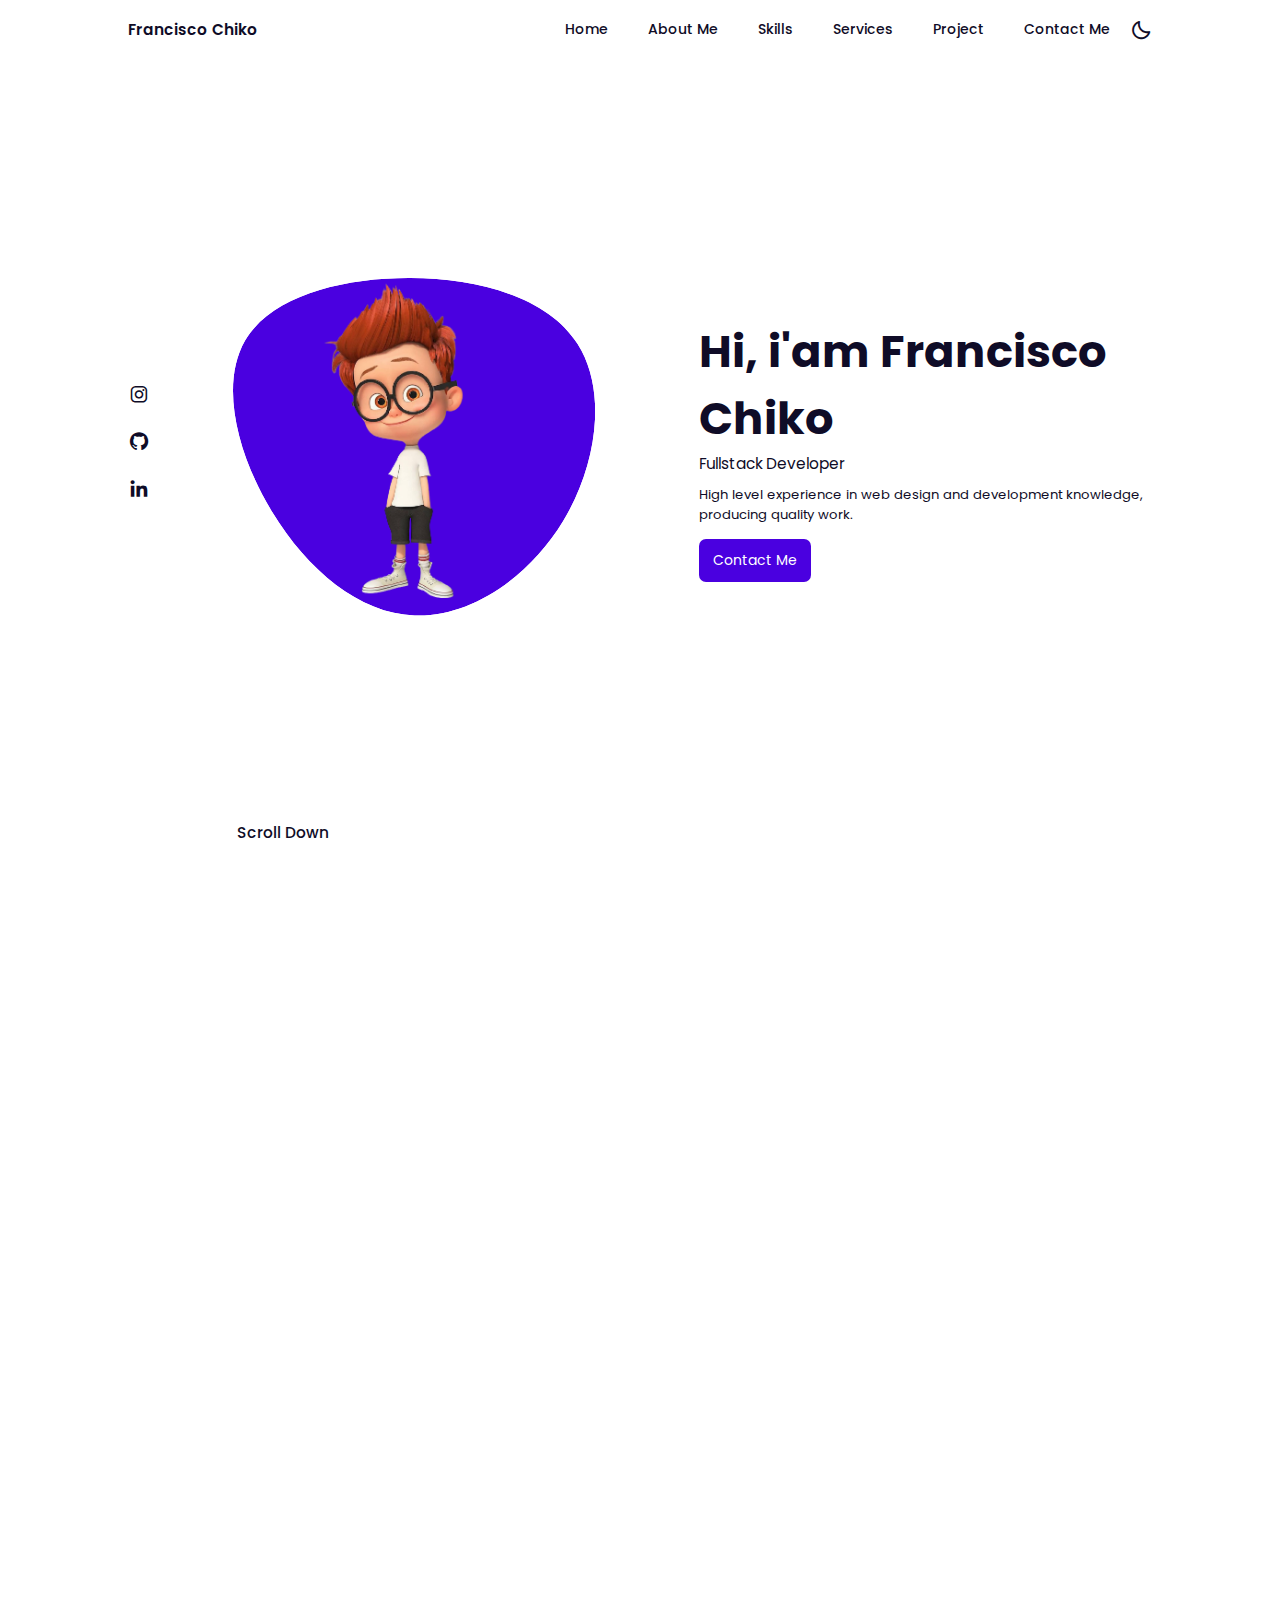
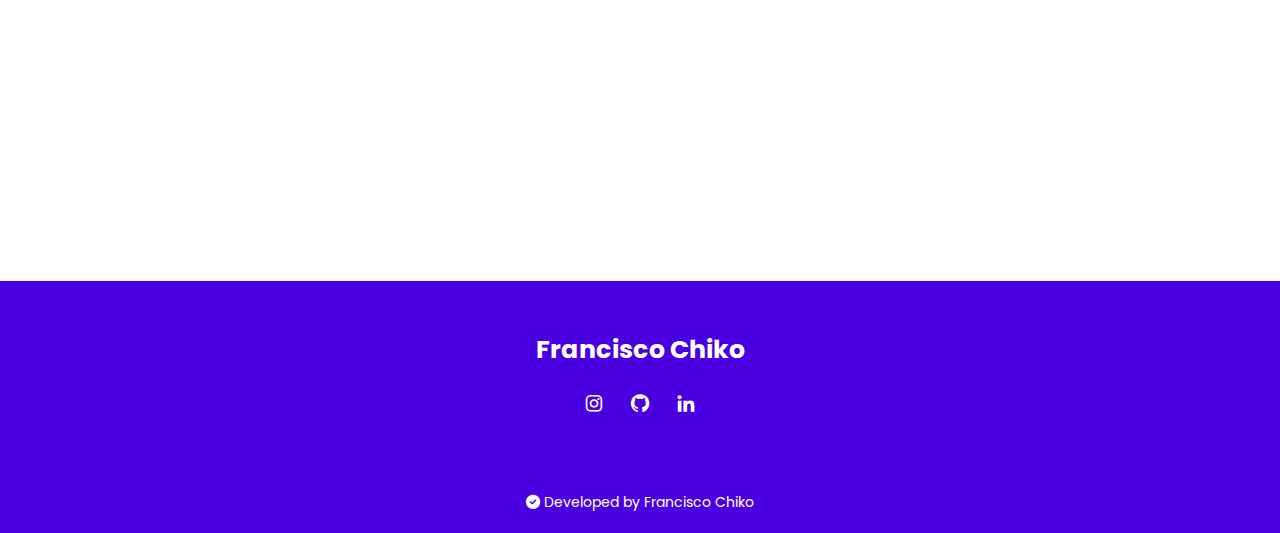
<file: Profile/index.html>
<!DOCTYPE html>
<html lang="en">
<head>
    <meta charset="UTF-8">
    <meta http-equiv="X-UA-Compatible" content="IE=edge">
    <meta name="viewport" content="width=device-width, initial-scale=1.0">
    <title>Francisco | Portofolio</title>
    <!-- Link To CSS -->
    <link rel="stylesheet" href="style.css">
    <!-- Box Icons -->
    <link rel="stylesheet"
     href="https://cdn.jsdelivr.net/npm/boxicons@latest/css/boxicons.min.css">
    <!--==================== UNICONS ====================-->
	<link rel="stylesheet" href="https://unicons.iconscout.com/release/v4.0.0/css/line.css" />
     <!-- fontawesome -->
	<link rel="stylesheet" href="fontawesome-free/css/all.min.css" />
     <!-- AOS  -->
     <link rel="stylesheet" href="https://unpkg.com/aos@next/dist/aos.css" />
     <!-- Akhir AOS -->
     <link rel="shorcut icon" href="img/icon.png">

     <!-- fontawesome -->
	<link rel="stylesheet" href="fontawesome-free/css/all.min.css" />
     <link href="https://fonts.googleapis.com/css?family=Roboto:400,700,900&display=swap" rel="stylesheet">

    <link rel="stylesheet" href="fonts/icomoon/style.css">
</head>
<body>
    <!-- Navbar -->
    <header>
        <a href="#" class="logo d-inline">Francisco Chiko</a>

        <div class="bx bx-menu" id="menu-icon"></div>

        <ul class="navbar">
            <li><a href="#home">Home</a></li>
            <li><a href="#about">About Me</a></li>
            <li><a href="#skills">Skills</a></li>
            <li><a href="#services">Services</a></li>
            <li><a href="#portfolio">Project</a></li>
            <li><a href="#contact">Contact Me</a></li>
            <div class="bx bx-moon" id="darkmode"></div>
        </ul>
    </header>
    <!-- Home -->

    <section class="home" id="home">
        <div class="social">
            <a href="https://www.instagram.com/fransdestalianoo_/"><i class='bx bxl-instagram'></i></a>
            <a href="https://github.com/FransiscoChiko"><i class='bx bxl-github' ></i></a>
            <a href="https://www.linkedin.com/in/francisco-destaliano-putra-sadewa-99190a276/"><i class='bx bxl-linkedin'></i></a>
        </div>
        
						<div class="home__img">
							<svg class="home__blob" viewBox="0 0 200 187" xmlns="http://www.w3.org/2000/svg" xmlns:xlink="http://www.w3.org/1999/xlink">
								<mask id="mask0" mask-type="alpha">
									<path
										d="M190.312 36.4879C206.582 62.1187 201.309 102.826 182.328 134.186C163.346 165.547 
									130.807 187.559 100.226 186.353C69.6454 185.297 41.0228 161.023 21.7403 129.362C2.45775 
									97.8511 -7.48481 59.1033 6.67581 34.5279C20.9871 10.1032 59.7028 -0.149132 97.9666 
									0.00163737C136.23 0.303176 174.193 10.857 190.312 36.4879Z"
									/>
								</mask>
								<g mask="url(#mask0)">
									<path
										d="M190.312 36.4879C206.582 62.1187 201.309 102.826 182.328 134.186C163.346 
									165.547 130.807 187.559 100.226 186.353C69.6454 185.297 41.0228 161.023 21.7403 
									129.362C2.45775 97.8511 -7.48481 59.1033 6.67581 34.5279C20.9871 10.1032 59.7028 
									-0.149132 97.9666 0.00163737C136.23 0.303176 174.193 10.857 190.312 36.4879Z"
									/>
									<image class="home__blob-img" y="0" x="50" xlink:href="img/karakter.png" />
								</g>
							</svg>
						</div>
        <div class="home-text">
            <h1>Hi, i'am Francisco Chiko</h1>
            <h2>Fullstack Developer</h2>
            <p>High level experience in web design and development knowledge, producing quality work.</p>
            <a href="#contact" class="btn" style="background-color: #4a00e0; color: white;">Contact Me</a>
        </div>

        <div class="scroll-down">
            <a href="#about">
                <i class='uil uil-mouse-alt' ></i>
                <span> Scroll Down </span>
                <i class='uil uil-arrow-down' ></i>
            </a>
        </div>
    </section>
    <!-- About -->
    <section class="about" id="about" data-aos="fade-up" data-aos-duration="500">
        <div class="heading">
            <h2>About Me</h2>
            <span>My Introduction</span>
        </div>
        <!-- About Content -->
        <div class="about-container">
            <div class="about-img">
                <img src="img/karakter.png" alt="">
            </div>
            <div class="about-text">
                <p>Hi, Saya Francisco Chiko. Saya seorang Pelajar yang bersekolah di SMKN 6 Surakarta & Saya seorang Programmer Pemula dan masih mempelajari Web Development dan Software Developer</p>
                <div class="information">
                    <!-- Box 1 -->
                    <div class="info-box">
                        <i class='bx bxs-user' ></i>
                        <span>Francisco Chiko</span>
                    </div>
                    <!-- Box 2 -->
                    <div class="info-box">
                        <i class='bx bxs-phone' ></i>
                        <span><a href="https://wa.me/0895632737010">0895632737010</a></span>
                    </div>
                    <!-- Box 3 -->
                    <div class="info-box">
                        <i class='bx bxs-envelope' ></i>
                        <span>franschiko94@gmail.com</span>
                    </div>
                </div>
                <a download="" href="CV Francisco.pdf" class="btn">Download Cv</a>
            </div>
        </div>
    </section>
    <!-- Skills -->
    <section class="skills" id="skills" data-aos="fade-up" data-aos-duration="500">
        <div class="heading">
            <h2>Skills</h2>
            <span>My Skills</span>
        </div>
        <!-- Skills Content -->
        <div class="skills-container">
            <div class="bars">
                <!-- Box 1 -->
                <div class="bars-box">
                    <h3>HTML</h3>
                    <span>80%</span>
                    <div class="light-bar"></div>
                    <div class="percent-bar html-bar"></div>
                </div>
                <!-- Box 2 -->
                <div class="bars-box">
                    <h3>CSS</h3>
                    <span>75%</span>
                    <div class="light-bar"></div>
                    <div class="percent-bar css-bar"></div>
                </div>
                <!-- Box 3 -->
                <div class="bars-box">
                    <h3>JavaScript</h3>
                    <span>40%</span>
                    <div class="light-bar"></div>
                    <div class="percent-bar js-bar"></div>
                </div>
                <div class="bars-box">
                    <h3>React JS</h3>
                    <span>50%</span>
                    <div class="light-bar"></div>
                    <div class="percent-bar react-bar"></div>
                </div>
                <!-- Box 4 -->
                <div class="bars-box">
                    <h3>Bootstrap</h3>
                    <span>80%</span>
                    <div class="light-bar"></div>
                    <div class="percent-bar bootstrap-bar"></div>
                </div>
                <!-- Box 5 -->
                <div class="bars-box">
                    <h3>MySQL</h3>
                    <span>50%</span>
                    <div class="light-bar"></div>
                    <div class="percent-bar mysql-bar"></div>
                </div>
                <div class="bars-box">
                    <h3>Android Studio</h3>
                    <span>60%</span>
                    <div class="light-bar"></div>
                    <div class="percent-bar android-bar"></div>
                </div>
            </div>
            <div class="skills-img">
                <img src="img/skills.png" alt="">
            </div>
        </div>

    </section>
    <!-- Services -->
    <section class="services" id="services" data-aos="fade-up" data-aos-duration="500">
        <div class="heading">
            <h2>Services</h2>
            <span>Our Services</span>
        </div>
        <div class="services-content">
            <!-- Box 1 -->
            <div class="services-box">
                <i class='bx bx-code-alt' ></i>
                <h3>Frontend <br>Developer</h3>
                <p>More Than 2 years</p>
            </div>
            <!-- Box 2 -->
            <div class="services-box">
                <i class='bx bx-server' ></i>
                <h3>Backend <br>Developer</h3>
                <p >More Than 1 Years</p>
            </div>
            <!-- Box 3 -->
            <div class="services-box">
                <i class='bx bx-brush' ></i>
                <h3>Design</h3>
                <p>More Than 3 years</p>
            </div>
        </div>
    </section>
    <!-- Portfolio -->
    <section class="portfolio" id="portfolio" data-aos="fade-up" data-aos-duration="500">
        <div class="heading">
            <h2>Projects</h2>
            <span>Projects & My Achievements </span>
        </div>
        <div class="portfolio-content">
            <div class="portfolio-img">
                <img src="img/multiapp.png" alt="" width="400px" height="200px"> 
                <div class="deskripsi"> 
                <p>Create Multi App with Android Studio</p>
                </div>
            </div>
            <div class="portfolio-img">
                <img src="img/sertifikatReact.jpg"  width="400px" height="200px">
                <div class="deskripsi">
                <p>Complete training from NusaLMS</p>
            </div>
            </div>
            <div class="portfolio-img">
                <img src="img/increvel.png" alt=""  width="400px" height="200px">
                <div class="deskripsi">
                <p>Create Destination App with Kodular</p>
            </div>
            </div>
            </div>
        </div>
    </section>

    <!-- Contact -->
    <section class="contact" id="contact" data-aos="fade-up" data-aos-duration="500">
        <div class="container">
            <div class="content">
              <div class="left-side">
                <div class="address details">
                  <i class="fas fa-map-marker-alt"></i>
                  <div class="topic">Address</div>
                  <div class="text-one">Jawa Tengah</div>
                </div>
                <div class="phone details">
                  <i class="fas fa-phone-alt"></i>
                  <div class="topic">Phone</div>
                  <div class="text-one">
                    <a href="https://wa.me/0895632737010">0895632737010</a>
                  </div>
                </div>
                <div class="email details">
                  <i class="fas fa-envelope"></i>
                  <div class="topic">Email</div>
                  <div class="text-one">franschiko94@gmail.com</div>

                </div>
              </div>
              <div class="right-side">
                <div class="topic-text">Send me a message</div>
                <p>If you have any work from me, you can send me message from here. It's my pleasure to help you.</p>
              <form action="https://formspree.io/f/xeqboobb" method="post" id="contact-form">
                <div class="input-box">
                  <input type="text" name="name" placeholder="Enter your name">
                </div>
                <div class="input-box">
                  <input type="email" name="email" placeholder="Enter your email">
                </div>
                <div class="input-box message-box">
                    <textarea placeholder="Enter your message" name="message"></textarea>
                  
                </div>
                <div class="button">
                  <button type="submit" class="btn">Send Messages</button>
                </div>
                
              </form>
            </div>
            </div>
          </div>
    </section>
    <!-- contact -->

    <!-- Footer -->
    <div class="footer">
        <h2>Francisco Chiko</h2>
        <div class="footer-social">
            <a href="https://www.instagram.com/fransdestalianoo_/"><i class='bx bxl-instagram'></i></a>
            <a href="https://github.com/FransiscoChiko"><i class='bx bxl-github' ></i></a>
            <a href="https://www.linkedin.com/in/francisco-destaliano-putra-sadewa-99190a276/"><i class='bx bxl-linkedin'></i></a>
        </div>
    </div>
    <!-- Footer -->

    <!-- Copyright -->
    <div class="copyright">
        <p><i class="fas fa-check-circle"></i> Developed by Francisco Chiko</p>
    </div>
    <!-- Copyright -->

    <script src="https://unpkg.com/aos@next/dist/aos.js"></script>
    <script>
      AOS.init();
    </script>

    <!-- Link To JS -->
    <script src="main.js"></script>
    <script>

    </script>
</body>
</html>
</file>
<file: Profile/style.css>
/* Google Fonts */
@import url("https://fonts.googleapis.com/css2?family=Poppins:wght@200;300;400;500;600;700&display=swap");

* {
  margin: 0;
  padding: 0;
  box-sizing: border-box;
  list-style: none;
  text-decoration: none;
  scroll-behavior: smooth;
  scroll-padding-top: 2rem;
  font-family: "Poppins", sans-serif;
}
:root {
  --main-color: #4a00e0;
  --bg-color: #fff;
  --text-color: #0f0c27;
  --hover: hsl(260, 100%, 51%);

  --big-font: 3.2rem;
  --medium-font: 1.8rem;
  --p-font: 0.941rem;
}
section {
  padding: 50px 10%;
}
body.active {
  --text-color: #fff;
  --bg-color: #18181a;
}
body {
  background: var(--bg-color);
  color: var(--text-color);
}
*::selection {
  color: var(--bg-color);
  background: var(--main-color);
}
header {
  position: fixed;
  width: 100%;
  top: 0;
  right: 0;
  z-index: 1000;
  display: flex;
  align-items: center;
  justify-content: space-between;
  background: var(--bg-color);
  padding: 18px 10%;
  transition: 0.2s;
}
header.shadow {
  box-shadow: 0 0 4px rgb(14 55 54 / 15%);
}
.logo {
  font-size: 1.1rem;
  font-weight: 600;
  color: var(--text-color);
}
.navbar {
  display: flex;
}
.navbar a {
  font-size: 1rem;
  padding: 10px 20px;
  color: var(--text-color);
  font-weight: 500;
}
.navbar a:hover {
  color: var(--hover);
}
#menu-icon {
  font-size: 24px;
  cursor: pointer;
  z-index: 10001;
  display: none;
}
#darkmode {
  font-size: 22px;
  cursor: pointer;
}
.home {
  position: relative;
  width: 100%;
  min-height: 100vh;
  display: grid;
  grid-template-columns: 0.2fr 1fr 1fr;
  align-items: center;
  gap: 1rem;
}
.home__blob {
	width: 500px;
	fill: var(--main-color);
  width: 80%;
  border-radius: 0.5rem;
}

.home__blob-img {
	width: 90px;
  display: flex;
  justify-content: center;
  align-items: center;
}

.home-text span {
  font-size: var(--medium-font);
  font-weight: 500;
}
.home-text h1 {
  font-size: var(--big-font);
}
.home-text h2 {
  font-size: 1.1rem;
  font-weight: 400;
}
.home-text p {
  font-size: var(--p-font);
  font-weight: 400;
  margin: 0.7rem 0 1rem;
}
.social {
  display: flex;
  flex-direction: column;
}
.social a {
  margin-bottom: 1rem;
  font-size: 22px;
  color: var(--text-color);
}
.social a:hover {
  color: var(--hover);
}
.btn {
  display: inline-block;
  background: var(--main-color);
  color: #fff;
  padding: 0.8rem 1rem;
  border-radius: 0.5rem;
}
.btn:hover {
  background: var(--hover);
}
.scroll-down {
  position: absolute;
  bottom: 4rem;
  left: 18.5%;
}
.scroll-down a {
  display: flex;
  align-items: center;
  font-size: 1rem;
  color: var(--text-color);
}
.scroll-down .uil {
  color: var(--main-color);
  font-size: 24px;
}
.heading {
  text-align: center;
}
.heading h2 {
  font-size: var(--medium-font);
}
.heading span {
  font-size: var(--p-font);
}
.about-container {
  display: grid;
  grid-template-columns: repeat(2, 1fr);
  gap: 1rem;
  margin-top: 2rem;
}

.about-img img {
  width: 40%;
  border-radius: 0.5rem;
  margin-left: 100px;
}
.about-text p {
  font-size: var(--p-font);
  font-weight: 400;
  text-align: justify;
}
.information {
  margin: 1rem 0 1.4rem;
}
.information .info-box {
  display: flex;
  align-items: center;
  margin-bottom: 1.4rem;
}
.information .info-box .bx {
  font-size: 22px;
}
.information .info-box span {
  font-weight: 400;
  margin-left: 1rem;
}
.skills-container {
  display: grid;
  grid-template-columns: repeat(2, 1fr);
  align-items: center;
  gap: 2rem;
  margin-top: 4rem;
}
.skills-img img {
  width: 80%;
  padding-left: 4rem;
  object-position: center;
}
.bars-box {
  position: relative;
  display: flex;
  justify-content: space-between;
  align-items: center;
  padding: 1rem 0;
  margin-bottom: 1rem;
}
.bars-box h3,
span {
  font-size: 1.1rem;
  font-weight: 500;
}
.light-bar {
  position: absolute;
  bottom: 0;
  left: 0;
  width: 100%;
  height: 0.5rem;
  background: hsla(260, 100%, 44%, 0.4);
  border-radius: 0.5rem;
}
.percent-bar {
  position: absolute;
  bottom: 0;
  left: 0;
  height: 0.5rem;
  background: var(--main-color);
  border-radius: 0.5rem;
}
.html-bar {
  width: 80%;
}
.css-bar {
  width: 75%;
}
.js-bar {
  width: 40%;
}
.bootstrap-bar {
  width: 80%;
}
.php-bar{
  width: 65%;
}
.laravel-bar{
  width: 60%;
}
.android-bar{
  width: 60%;
}
.react-bar{
  width: 60%;
}
.mysql-bar{
  width: 50%;
}
.services-content {
  display: grid;
  grid-template-columns: repeat(auto-fit, minmax(200px, auto));
  justify-content: center;
  gap: 1rem;
  margin-top: 2rem;
}
.services-box {
  padding: 20px;
  width: 200px;
  display: flex;
  flex-direction: column;
  align-items: center;
  text-align: center;
  border-radius: 0.5rem;
  border-bottom: 2px solid var(--main-color);
  box-shadow: 0 2px 7px rgb(14 55 54 / 15%);
}
.services-box h3 {
  font-size: 1rem;
  font-weight: 600;
  margin: 0.7rem 0 0.4rem;
}
.services-box .bx {
  padding-top: 2rem;
  font-size: 24px;
  color: var(--main-color);
}
.services-box a {
  color: var(--main-color);
  font-size: var(--p-font);
  font-weight: 500;
}
.portfolio-content {
  display: grid;
  grid-template-columns: repeat(auto-fit, minmax(280px, auto));
  gap: 1rem;
  margin-top: 2rem;
  text-align: center;
}

:root{
  --text-light: rgba(255,255,255,0.6);
  --text-lighter: rgba(255,255,255,0.9);
  --spacing-s: 8px;
  --spacing-m: 16px;
  --spacing-l: 24px;
  --spacing-xl: 32px;
  --spacing-xxl: 64px;
  --width-container: 1200px;
}

*{
  border: 0;
  margin: 0;
  padding: 0;
  box-sizing: border-box;
}

html{
  height: 100%;
  font-family: 'Montserrat', sans-serif;
  font-size: 14px;
}

body{
  height: 100%;
}

:root{
  --background-dark: #2d3548;
  --text-light: rgba(255,255,255,0.6);
  --text-lighter: rgba(255,255,255,0.9);
  --spacing-s: 8px;
  --spacing-m: 16px;
  --spacing-l: 24px;
  --spacing-xl: 32px;
  --spacing-xxl: 64px;
  --width-container: 1200px;
}

*{
  border: 0;
  margin: 0;
  padding: 0;
  box-sizing: border-box;
}

html{
  height: 100%;
  font-family: 'Montserrat', sans-serif;
  font-size: 14px;
}

body{
  height: 100%;
}

.portfolio-content {
  display: grid;
  grid-template-columns: repeat(auto-fit, minmax(280px, auto));
  gap: 1rem;
  margin-top: 2rem;
  text-align: center;
}
.portfolio-img {
  overflow: hidden;
  border-radius: 0.5rem;
}

.portfolio-img img {
  width: 100%;
  display: block;
}
.portfolio-img img:hover {
  transform: scale(1.1);
  transition: 1s;
}
.deskripsi{
  text-align: center;
  margin-top: 1rem;
}

.info-contact{
  text-align: center;
}

.footer {
  display: grid;
  place-items: center;
  padding: 50px;
  background: var(--main-color);
  color: #fff;
}
.footer h2 {
  font-size: var(--medium-font);
  margin-bottom: 1.4rem;
  color: #fff;
}
.footer-social a {
  color: #fff;
  font-size: 22px;
  padding: 10px;
}
.copyright {
  padding: 20px;
  background: var(--main-color);
  text-align: center;
  color: #fff;
}
.container{
  width: 100%;
  align-items: center;
  background: var(--bg-color);
  justify-content: center;
  border-radius: 6px;
  padding: 20px 60px 30px 40px;
  box-shadow: 0 5px 10px rgba(0, 0, 0, 0.2);
}
.container .content{
  display: flex;
  align-items: center;
  justify-content: space-between;
}
.container .content .left-side{
  width: 25%;
  height: 100%;
  display: flex;
  flex-direction: column;
  align-items: center;
  justify-content: center;
  margin-top: 15px;
  position: relative;
}
.content .left-side::before{
  content: '';
  position: absolute;
  height: 70%;
  width: 2px;
  right: -15px;
  top: 50%;
  background: var(--bg-color);

}
.content .left-side .details{
  margin: 14px;
  text-align: center;
}
.content .left-side .details i{
  font-size: 30px;
  color: #3e2093;
  margin-bottom: 10px;
}
.content .left-side .details .topic{
  font-size: 18px;
  font-weight: 500;
}
.content .left-side .details .text-one,
.content .left-side .details .text-two{
  font-size: 14px;
  color: #afafb6;
}

.container .content .right-side{
  width: 75%;
  margin-left: 75px;
}
.content .right-side .topic-text{
  font-size: 23px;
  font-weight: 600;
  color: #3e2093;
}
.right-side .input-box{
  height: 50px;
  width: 100%;
  margin: 12px 0;
}
.right-side .input-box input,
.right-side .input-box textarea{
  height: 100%;
  width: 100%;
  border: none;
  outline: none;
  font-size: 16px;
  background: #F0F1F8;
  border-radius: 6px;
  padding: 0 15px;
  resize: none;
}
.right-side .message-box{
  min-height: 110px;
}
.right-side .input-box textarea{
  padding-top: 6px;
}
.right-side .btn{
  display: inline-block;
  margin-top: 12px;
}
.right-side .btn{
  outline: none;
  border: none;
  padding: 8px 16px;
  border-radius: 6px;
  background: var(--main-color);
  cursor: pointer;
  transition: all 0.3s ease;
}
.btn{
  background: var(--main-color);
}

@media (max-width: 950px) {
  .container{
    width: 100%;
    padding: 30px 40px 40px 35px ;
  }
  .container .content .right-side{
   width: 75%;
   margin-left: 55px;
}
}
@media (max-width: 820px) {
  .container{
    margin: 40px 0;
    height: 100%;
  }
  .container .content{
    flex-direction: column-reverse;
  }
 .container .content .left-side{
   width: 100%;
   flex-direction: row;
   margin-top: 40px;
   justify-content: center;
   flex-wrap: wrap;
 }
 .container .content .left-side::before{
   display: none;
 }
 .container .content .right-side{
   width: 100%;
   margin-left: 0;
 }
}


@media (max-width: 950px) {
  .container{
    width: 90%;
    padding: 30px 40px 40px 35px ;
  }
  .container .content .right-side{
   width: 75%;
   margin-left: 55px;
}
}
@media (max-width: 820px) {
  .container{
    margin: 40px 0;
    height: 100%;
  }
  .container .content{
    flex-direction: column-reverse;
  }
 .container .content .left-side{
   width: 100%;
   flex-direction: row;
   margin-top: 40px;
   justify-content: center;
   flex-wrap: wrap;
 }
 .container .content .left-side::before{
   display: none;
 }
 .container .content .right-side{
   width: 100%;
   margin-left: 0;
 }
}
/* Making Responsive */
@media (max-width: 991px) {
  header {
    padding: 18px 4%;
  }
  section {
    padding: 50px 4%;
  }
}
@media (max-width: 881px) {
  :root {
    --big-font: 2.7rem;
    --medium-font: 1.4rem;
  }
}
@media (max-width: 768px) {
  :root {
    --big-font: 2.4rem;
    --medium-font: 1.2rem;
  }
  header {
    padding: 11px 4%;
  }
  #menu-icon {
    display: initial;
    color: var(--text-color);
  }
  header .navbar {
    position: absolute;
    top: -500px;
    left: 0;
    right: 0;
    display: flex;
    flex-direction: column;
    background: var(--bg-color);
    box-shadow: 0 4px 4px rgb(0 0 0 / 10%);
    transition: 0.2s ease;
    text-align: center;
  }
  .navbar.active {
    top: 100%;
  }
  .navbar a {
    padding: 1.5rem;
    display: block;
    background: var(--bg-color);
  }
  #darkmode {
    position: absolute;
    top: 1.4rem;
    right: 2rem;
  }
  .scroll-down {
    display: none;
  }
  .home {
    grid-template-columns: 0.5fr 3fr;
  }
  .home-text {
    grid-column: 1/3;
    padding-left: 1.4rem;
  }
  .home-img {
    order: initial;
  }
  .about-container {
    grid-template-columns: 1fr;
  }
  .about-img {
    display: flex;
    justify-content: center;
  }
  .skills-container {
    grid-template-columns: 1fr;
  }
  .skills-img img {
    padding-left: 0;
  }
  .skills-img {
    padding-top: 2rem;
    display: flex;
    justify-content: center;
  }

}
</file>
<file: Profile/fonts/icomoon/style.css>
@font-face {
  font-family: 'icomoon';
  src:  url('fonts/icomoon.eot?10si43');
  src:  url('fonts/icomoon.eot?10si43#iefix') format('embedded-opentype'),
    url('fonts/icomoon.ttf?10si43') format('truetype'),
    url('fonts/icomoon.woff?10si43') format('woff'),
    url('fonts/icomoon.svg?10si43#icomoon') format('svg');
  font-weight: normal;
  font-style: normal;
}

[class^="icon-"], [class*=" icon-"] {
  /* use !important to prevent issues with browser extensions that change fonts */
  font-family: 'icomoon' !important;
  speak: none;
  font-style: normal;
  font-weight: normal;
  font-variant: normal;
  text-transform: none;
  line-height: 1;

  /* Better Font Rendering =========== */
  -webkit-font-smoothing: antialiased;
  -moz-osx-font-smoothing: grayscale;
}

.icon-asterisk:before {
  content: "\f069";
}
.icon-plus:before {
  content: "\f067";
}
.icon-question:before {
  content: "\f128";
}
.icon-minus:before {
  content: "\f068";
}
.icon-glass:before {
  content: "\f000";
}
.icon-music:before {
  content: "\f001";
}
.icon-search:before {
  content: "\f002";
}
.icon-envelope-o:before {
  content: "\f003";
}
.icon-heart:before {
  content: "\f004";
}
.icon-star:before {
  content: "\f005";
}
.icon-star-o:before {
  content: "\f006";
}
.icon-user:before {
  content: "\f007";
}
.icon-film:before {
  content: "\f008";
}
.icon-th-large:before {
  content: "\f009";
}
.icon-th:before {
  content: "\f00a";
}
.icon-th-list:before {
  content: "\f00b";
}
.icon-check:before {
  content: "\f00c";
}
.icon-close:before {
  content: "\f00d";
}
.icon-remove:before {
  content: "\f00d";
}
.icon-times:before {
  content: "\f00d";
}
.icon-search-plus:before {
  content: "\f00e";
}
.icon-search-minus:before {
  content: "\f010";
}
.icon-power-off:before {
  content: "\f011";
}
.icon-signal:before {
  content: "\f012";
}
.icon-cog:before {
  content: "\f013";
}
.icon-gear:before {
  content: "\f013";
}
.icon-trash-o:before {
  content: "\f014";
}
.icon-home:before {
  content: "\f015";
}
.icon-file-o:before {
  content: "\f016";
}
.icon-clock-o:before {
  content: "\f017";
}
.icon-road:before {
  content: "\f018";
}
.icon-download:before {
  content: "\f019";
}
.icon-arrow-circle-o-down:before {
  content: "\f01a";
}
.icon-arrow-circle-o-up:before {
  content: "\f01b";
}
.icon-inbox:before {
  content: "\f01c";
}
.icon-play-circle-o:before {
  content: "\f01d";
}
.icon-repeat:before {
  content: "\f01e";
}
.icon-rotate-right:before {
  content: "\f01e";
}
.icon-refresh:before {
  content: "\f021";
}
.icon-list-alt:before {
  content: "\f022";
}
.icon-lock:before {
  content: "\f023";
}
.icon-flag:before {
  content: "\f024";
}
.icon-headphones:before {
  content: "\f025";
}
.icon-volume-off:before {
  content: "\f026";
}
.icon-volume-down:before {
  content: "\f027";
}
.icon-volume-up:before {
  content: "\f028";
}
.icon-qrcode:before {
  content: "\f029";
}
.icon-barcode:before {
  content: "\f02a";
}
.icon-tag:before {
  content: "\f02b";
}
.icon-tags:before {
  content: "\f02c";
}
.icon-book:before {
  content: "\f02d";
}
.icon-bookmark:before {
  content: "\f02e";
}
.icon-print:before {
  content: "\f02f";
}
.icon-camera:before {
  content: "\f030";
}
.icon-font:before {
  content: "\f031";
}
.icon-bold:before {
  content: "\f032";
}
.icon-italic:before {
  content: "\f033";
}
.icon-text-height:before {
  content: "\f034";
}
.icon-text-width:before {
  content: "\f035";
}
.icon-align-left:before {
  content: "\f036";
}
.icon-align-center:before {
  content: "\f037";
}
.icon-align-right:before {
  content: "\f038";
}
.icon-align-justify:before {
  content: "\f039";
}
.icon-list:before {
  content: "\f03a";
}
.icon-dedent:before {
  content: "\f03b";
}
.icon-outdent:before {
  content: "\f03b";
}
.icon-indent:before {
  content: "\f03c";
}
.icon-video-camera:before {
  content: "\f03d";
}
.icon-image:before {
  content: "\f03e";
}
.icon-photo:before {
  content: "\f03e";
}
.icon-picture-o:before {
  content: "\f03e";
}
.icon-pencil:before {
  content: "\f040";
}
.icon-map-marker:before {
  content: "\f041";
}
.icon-adjust:before {
  content: "\f042";
}
.icon-tint:before {
  content: "\f043";
}
.icon-edit:before {
  content: "\f044";
}
.icon-pencil-square-o:before {
  content: "\f044";
}
.icon-share-square-o:before {
  content: "\f045";
}
.icon-check-square-o:before {
  content: "\f046";
}
.icon-arrows:before {
  content: "\f047";
}
.icon-step-backward:before {
  content: "\f048";
}
.icon-fast-backward:before {
  content: "\f049";
}
.icon-backward:before {
  content: "\f04a";
}
.icon-play:before {
  content: "\f04b";
}
.icon-pause:before {
  content: "\f04c";
}
.icon-stop:before {
  content: "\f04d";
}
.icon-forward:before {
  content: "\f04e";
}
.icon-fast-forward:before {
  content: "\f050";
}
.icon-step-forward:before {
  content: "\f051";
}
.icon-eject:before {
  content: "\f052";
}
.icon-chevron-left:before {
  content: "\f053";
}
.icon-chevron-right:before {
  content: "\f054";
}
.icon-plus-circle:before {
  content: "\f055";
}
.icon-minus-circle:before {
  content: "\f056";
}
.icon-times-circle:before {
  content: "\f057";
}
.icon-check-circle:before {
  content: "\f058";
}
.icon-question-circle:before {
  content: "\f059";
}
.icon-info-circle:before {
  content: "\f05a";
}
.icon-crosshairs:before {
  content: "\f05b";
}
.icon-times-circle-o:before {
  content: "\f05c";
}
.icon-check-circle-o:before {
  content: "\f05d";
}
.icon-ban:before {
  content: "\f05e";
}
.icon-arrow-left:before {
  content: "\f060";
}
.icon-arrow-right:before {
  content: "\f061";
}
.icon-arrow-up:before {
  content: "\f062";
}
.icon-arrow-down:before {
  content: "\f063";
}
.icon-mail-forward:before {
  content: "\f064";
}
.icon-share:before {
  content: "\f064";
}
.icon-expand:before {
  content: "\f065";
}
.icon-compress:before {
  content: "\f066";
}
.icon-exclamation-circle:before {
  content: "\f06a";
}
.icon-gift:before {
  content: "\f06b";
}
.icon-leaf:before {
  content: "\f06c";
}
.icon-fire:before {
  content: "\f06d";
}
.icon-eye:before {
  content: "\f06e";
}
.icon-eye-slash:before {
  content: "\f070";
}
.icon-exclamation-triangle:before {
  content: "\f071";
}
.icon-warning:before {
  content: "\f071";
}
.icon-plane:before {
  content: "\f072";
}
.icon-calendar:before {
  content: "\f073";
}
.icon-random:before {
  content: "\f074";
}
.icon-comment:before {
  content: "\f075";
}
.icon-magnet:before {
  content: "\f076";
}
.icon-chevron-up:before {
  content: "\f077";
}
.icon-chevron-down:before {
  content: "\f078";
}
.icon-retweet:before {
  content: "\f079";
}
.icon-shopping-cart:before {
  content: "\f07a";
}
.icon-folder:before {
  content: "\f07b";
}
.icon-folder-open:before {
  content: "\f07c";
}
.icon-arrows-v:before {
  content: "\f07d";
}
.icon-arrows-h:before {
  content: "\f07e";
}
.icon-bar-chart:before {
  content: "\f080";
}
.icon-bar-chart-o:before {
  content: "\f080";
}
.icon-twitter-square:before {
  content: "\f081";
}
.icon-facebook-square:before {
  content: "\f082";
}
.icon-camera-retro:before {
  content: "\f083";
}
.icon-key:before {
  content: "\f084";
}
.icon-cogs:before {
  content: "\f085";
}
.icon-gears:before {
  content: "\f085";
}
.icon-comments:before {
  content: "\f086";
}
.icon-thumbs-o-up:before {
  content: "\f087";
}
.icon-thumbs-o-down:before {
  content: "\f088";
}
.icon-star-half:before {
  content: "\f089";
}
.icon-heart-o:before {
  content: "\f08a";
}
.icon-sign-out:before {
  content: "\f08b";
}
.icon-linkedin-square:before {
  content: "\f08c";
}
.icon-thumb-tack:before {
  content: "\f08d";
}
.icon-external-link:before {
  content: "\f08e";
}
.icon-sign-in:before {
  content: "\f090";
}
.icon-trophy:before {
  content: "\f091";
}
.icon-github-square:before {
  content: "\f092";
}
.icon-upload:before {
  content: "\f093";
}
.icon-lemon-o:before {
  content: "\f094";
}
.icon-phone:before {
  content: "\f095";
}
.icon-square-o:before {
  content: "\f096";
}
.icon-bookmark-o:before {
  content: "\f097";
}
.icon-phone-square:before {
  content: "\f098";
}
.icon-twitter:before {
  content: "\f099";
}
.icon-facebook:before {
  content: "\f09a";
}
.icon-facebook-f:before {
  content: "\f09a";
}
.icon-github:before {
  content: "\f09b";
}
.icon-unlock:before {
  content: "\f09c";
}
.icon-credit-card:before {
  content: "\f09d";
}
.icon-feed:before {
  content: "\f09e";
}
.icon-rss:before {
  content: "\f09e";
}
.icon-hdd-o:before {
  content: "\f0a0";
}
.icon-bullhorn:before {
  content: "\f0a1";
}
.icon-bell-o:before {
  content: "\f0a2";
}
.icon-certificate:before {
  content: "\f0a3";
}
.icon-hand-o-right:before {
  content: "\f0a4";
}
.icon-hand-o-left:before {
  content: "\f0a5";
}
.icon-hand-o-up:before {
  content: "\f0a6";
}
.icon-hand-o-down:before {
  content: "\f0a7";
}
.icon-arrow-circle-left:before {
  content: "\f0a8";
}
.icon-arrow-circle-right:before {
  content: "\f0a9";
}
.icon-arrow-circle-up:before {
  content: "\f0aa";
}
.icon-arrow-circle-down:before {
  content: "\f0ab";
}
.icon-globe:before {
  content: "\f0ac";
}
.icon-wrench:before {
  content: "\f0ad";
}
.icon-tasks:before {
  content: "\f0ae";
}
.icon-filter:before {
  content: "\f0b0";
}
.icon-briefcase:before {
  content: "\f0b1";
}
.icon-arrows-alt:before {
  content: "\f0b2";
}
.icon-group:before {
  content: "\f0c0";
}
.icon-users:before {
  content: "\f0c0";
}
.icon-chain:before {
  content: "\f0c1";
}
.icon-link:before {
  content: "\f0c1";
}
.icon-cloud:before {
  content: "\f0c2";
}
.icon-flask:before {
  content: "\f0c3";
}
.icon-cut:before {
  content: "\f0c4";
}
.icon-scissors:before {
  content: "\f0c4";
}
.icon-copy:before {
  content: "\f0c5";
}
.icon-files-o:before {
  content: "\f0c5";
}
.icon-paperclip:before {
  content: "\f0c6";
}
.icon-floppy-o:before {
  content: "\f0c7";
}
.icon-save:before {
  content: "\f0c7";
}
.icon-square:before {
  content: "\f0c8";
}
.icon-bars:before {
  content: "\f0c9";
}
.icon-navicon:before {
  content: "\f0c9";
}
.icon-reorder:before {
  content: "\f0c9";
}
.icon-list-ul:before {
  content: "\f0ca";
}
.icon-list-ol:before {
  content: "\f0cb";
}
.icon-strikethrough:before {
  content: "\f0cc";
}
.icon-underline:before {
  content: "\f0cd";
}
.icon-table:before {
  content: "\f0ce";
}
.icon-magic:before {
  content: "\f0d0";
}
.icon-truck:before {
  content: "\f0d1";
}
.icon-pinterest:before {
  content: "\f0d2";
}
.icon-pinterest-square:before {
  content: "\f0d3";
}
.icon-google-plus-square:before {
  content: "\f0d4";
}
.icon-google-plus:before {
  content: "\f0d5";
}
.icon-money:before {
  content: "\f0d6";
}
.icon-caret-down:before {
  content: "\f0d7";
}
.icon-caret-up:before {
  content: "\f0d8";
}
.icon-caret-left:before {
  content: "\f0d9";
}
.icon-caret-right:before {
  content: "\f0da";
}
.icon-columns:before {
  content: "\f0db";
}
.icon-sort:before {
  content: "\f0dc";
}
.icon-unsorted:before {
  content: "\f0dc";
}
.icon-sort-desc:before {
  content: "\f0dd";
}
.icon-sort-down:before {
  content: "\f0dd";
}
.icon-sort-asc:before {
  content: "\f0de";
}
.icon-sort-up:before {
  content: "\f0de";
}
.icon-envelope:before {
  content: "\f0e0";
}
.icon-linkedin:before {
  content: "\f0e1";
}
.icon-rotate-left:before {
  content: "\f0e2";
}
.icon-undo:before {
  content: "\f0e2";
}
.icon-gavel:before {
  content: "\f0e3";
}
.icon-legal:before {
  content: "\f0e3";
}
.icon-dashboard:before {
  content: "\f0e4";
}
.icon-tachometer:before {
  content: "\f0e4";
}
.icon-comment-o:before {
  content: "\f0e5";
}
.icon-comments-o:before {
  content: "\f0e6";
}
.icon-bolt:before {
  content: "\f0e7";
}
.icon-flash:before {
  content: "\f0e7";
}
.icon-sitemap:before {
  content: "\f0e8";
}
.icon-umbrella:before {
  content: "\f0e9";
}
.icon-clipboard:before {
  content: "\f0ea";
}
.icon-paste:before {
  content: "\f0ea";
}
.icon-lightbulb-o:before {
  content: "\f0eb";
}
.icon-exchange:before {
  content: "\f0ec";
}
.icon-cloud-download:before {
  content: "\f0ed";
}
.icon-cloud-upload:before {
  content: "\f0ee";
}
.icon-user-md:before {
  content: "\f0f0";
}
.icon-stethoscope:before {
  content: "\f0f1";
}
.icon-suitcase:before {
  content: "\f0f2";
}
.icon-bell:before {
  content: "\f0f3";
}
.icon-coffee:before {
  content: "\f0f4";
}
.icon-cutlery:before {
  content: "\f0f5";
}
.icon-file-text-o:before {
  content: "\f0f6";
}
.icon-building-o:before {
  content: "\f0f7";
}
.icon-hospital-o:before {
  content: "\f0f8";
}
.icon-ambulance:before {
  content: "\f0f9";
}
.icon-medkit:before {
  content: "\f0fa";
}
.icon-fighter-jet:before {
  content: "\f0fb";
}
.icon-beer:before {
  content: "\f0fc";
}
.icon-h-square:before {
  content: "\f0fd";
}
.icon-plus-square:before {
  content: "\f0fe";
}
.icon-angle-double-left:before {
  content: "\f100";
}
.icon-angle-double-right:before {
  content: "\f101";
}
.icon-angle-double-up:before {
  content: "\f102";
}
.icon-angle-double-down:before {
  content: "\f103";
}
.icon-angle-left:before {
  content: "\f104";
}
.icon-angle-right:before {
  content: "\f105";
}
.icon-angle-up:before {
  content: "\f106";
}
.icon-angle-down:before {
  content: "\f107";
}
.icon-desktop:before {
  content: "\f108";
}
.icon-laptop:before {
  content: "\f109";
}
.icon-tablet:before {
  content: "\f10a";
}
.icon-mobile:before {
  content: "\f10b";
}
.icon-mobile-phone:before {
  content: "\f10b";
}
.icon-circle-o:before {
  content: "\f10c";
}
.icon-quote-left:before {
  content: "\f10d";
}
.icon-quote-right:before {
  content: "\f10e";
}
.icon-spinner:before {
  content: "\f110";
}
.icon-circle:before {
  content: "\f111";
}
.icon-mail-reply:before {
  content: "\f112";
}
.icon-reply:before {
  content: "\f112";
}
.icon-github-alt:before {
  content: "\f113";
}
.icon-folder-o:before {
  content: "\f114";
}
.icon-folder-open-o:before {
  content: "\f115";
}
.icon-smile-o:before {
  content: "\f118";
}
.icon-frown-o:before {
  content: "\f119";
}
.icon-meh-o:before {
  content: "\f11a";
}
.icon-gamepad:before {
  content: "\f11b";
}
.icon-keyboard-o:before {
  content: "\f11c";
}
.icon-flag-o:before {
  content: "\f11d";
}
.icon-flag-checkered:before {
  content: "\f11e";
}
.icon-terminal:before {
  content: "\f120";
}
.icon-code:before {
  content: "\f121";
}
.icon-mail-reply-all:before {
  content: "\f122";
}
.icon-reply-all:before {
  content: "\f122";
}
.icon-star-half-empty:before {
  content: "\f123";
}
.icon-star-half-full:before {
  content: "\f123";
}
.icon-star-half-o:before {
  content: "\f123";
}
.icon-location-arrow:before {
  content: "\f124";
}
.icon-crop:before {
  content: "\f125";
}
.icon-code-fork:before {
  content: "\f126";
}
.icon-chain-broken:before {
  content: "\f127";
}
.icon-unlink:before {
  content: "\f127";
}
.icon-info:before {
  content: "\f129";
}
.icon-exclamation:before {
  content: "\f12a";
}
.icon-superscript:before {
  content: "\f12b";
}
.icon-subscript:before {
  content: "\f12c";
}
.icon-eraser:before {
  content: "\f12d";
}
.icon-puzzle-piece:before {
  content: "\f12e";
}
.icon-microphone:before {
  content: "\f130";
}
.icon-microphone-slash:before {
  content: "\f131";
}
.icon-shield:before {
  content: "\f132";
}
.icon-calendar-o:before {
  content: "\f133";
}
.icon-fire-extinguisher:before {
  content: "\f134";
}
.icon-rocket:before {
  content: "\f135";
}
.icon-maxcdn:before {
  content: "\f136";
}
.icon-chevron-circle-left:before {
  content: "\f137";
}
.icon-chevron-circle-right:before {
  content: "\f138";
}
.icon-chevron-circle-up:before {
  content: "\f139";
}
.icon-chevron-circle-down:before {
  content: "\f13a";
}
.icon-html5:before {
  content: "\f13b";
}
.icon-css3:before {
  content: "\f13c";
}
.icon-anchor:before {
  content: "\f13d";
}
.icon-unlock-alt:before {
  content: "\f13e";
}
.icon-bullseye:before {
  content: "\f140";
}
.icon-ellipsis-h:before {
  content: "\f141";
}
.icon-ellipsis-v:before {
  content: "\f142";
}
.icon-rss-square:before {
  content: "\f143";
}
.icon-play-circle:before {
  content: "\f144";
}
.icon-ticket:before {
  content: "\f145";
}
.icon-minus-square:before {
  content: "\f146";
}
.icon-minus-square-o:before {
  content: "\f147";
}
.icon-level-up:before {
  content: "\f148";
}
.icon-level-down:before {
  content: "\f149";
}
.icon-check-square:before {
  content: "\f14a";
}
.icon-pencil-square:before {
  content: "\f14b";
}
.icon-external-link-square:before {
  content: "\f14c";
}
.icon-share-square:before {
  content: "\f14d";
}
.icon-compass:before {
  content: "\f14e";
}
.icon-caret-square-o-down:before {
  content: "\f150";
}
.icon-toggle-down:before {
  content: "\f150";
}
.icon-caret-square-o-up:before {
  content: "\f151";
}
.icon-toggle-up:before {
  content: "\f151";
}
.icon-caret-square-o-right:before {
  content: "\f152";
}
.icon-toggle-right:before {
  content: "\f152";
}
.icon-eur:before {
  content: "\f153";
}
.icon-euro:before {
  content: "\f153";
}
.icon-gbp:before {
  content: "\f154";
}
.icon-dollar:before {
  content: "\f155";
}
.icon-usd:before {
  content: "\f155";
}
.icon-inr:before {
  content: "\f156";
}
.icon-rupee:before {
  content: "\f156";
}
.icon-cny:before {
  content: "\f157";
}
.icon-jpy:before {
  content: "\f157";
}
.icon-rmb:before {
  content: "\f157";
}
.icon-yen:before {
  content: "\f157";
}
.icon-rouble:before {
  content: "\f158";
}
.icon-rub:before {
  content: "\f158";
}
.icon-ruble:before {
  content: "\f158";
}
.icon-krw:before {
  content: "\f159";
}
.icon-won:before {
  content: "\f159";
}
.icon-bitcoin:before {
  content: "\f15a";
}
.icon-btc:before {
  content: "\f15a";
}
.icon-file:before {
  content: "\f15b";
}
.icon-file-text:before {
  content: "\f15c";
}
.icon-sort-alpha-asc:before {
  content: "\f15d";
}
.icon-sort-alpha-desc:before {
  content: "\f15e";
}
.icon-sort-amount-asc:before {
  content: "\f160";
}
.icon-sort-amount-desc:before {
  content: "\f161";
}
.icon-sort-numeric-asc:before {
  content: "\f162";
}
.icon-sort-numeric-desc:before {
  content: "\f163";
}
.icon-thumbs-up:before {
  content: "\f164";
}
.icon-thumbs-down:before {
  content: "\f165";
}
.icon-youtube-square:before {
  content: "\f166";
}
.icon-youtube:before {
  content: "\f167";
}
.icon-xing:before {
  content: "\f168";
}
.icon-xing-square:before {
  content: "\f169";
}
.icon-youtube-play:before {
  content: "\f16a";
}
.icon-dropbox:before {
  content: "\f16b";
}
.icon-stack-overflow:before {
  content: "\f16c";
}
.icon-instagram:before {
  content: "\f16d";
}
.icon-flickr:before {
  content: "\f16e";
}
.icon-adn:before {
  content: "\f170";
}
.icon-bitbucket:before {
  content: "\f171";
}
.icon-bitbucket-square:before {
  content: "\f172";
}
.icon-tumblr:before {
  content: "\f173";
}
.icon-tumblr-square:before {
  content: "\f174";
}
.icon-long-arrow-down:before {
  content: "\f175";
}
.icon-long-arrow-up:before {
  content: "\f176";
}
.icon-long-arrow-left:before {
  content: "\f177";
}
.icon-long-arrow-right:before {
  content: "\f178";
}
.icon-apple:before {
  content: "\f179";
}
.icon-windows:before {
  content: "\f17a";
}
.icon-android:before {
  content: "\f17b";
}
.icon-linux:before {
  content: "\f17c";
}
.icon-dribbble:before {
  content: "\f17d";
}
.icon-skype:before {
  content: "\f17e";
}
.icon-foursquare:before {
  content: "\f180";
}
.icon-trello:before {
  content: "\f181";
}
.icon-female:before {
  content: "\f182";
}
.icon-male:before {
  content: "\f183";
}
.icon-gittip:before {
  content: "\f184";
}
.icon-gratipay:before {
  content: "\f184";
}
.icon-sun-o:before {
  content: "\f185";
}
.icon-moon-o:before {
  content: "\f186";
}
.icon-archive:before {
  content: "\f187";
}
.icon-bug:before {
  content: "\f188";
}
.icon-vk:before {
  content: "\f189";
}
.icon-weibo:before {
  content: "\f18a";
}
.icon-renren:before {
  content: "\f18b";
}
.icon-pagelines:before {
  content: "\f18c";
}
.icon-stack-exchange:before {
  content: "\f18d";
}
.icon-arrow-circle-o-right:before {
  content: "\f18e";
}
.icon-arrow-circle-o-left:before {
  content: "\f190";
}
.icon-caret-square-o-left:before {
  content: "\f191";
}
.icon-toggle-left:before {
  content: "\f191";
}
.icon-dot-circle-o:before {
  content: "\f192";
}
.icon-wheelchair:before {
  content: "\f193";
}
.icon-vimeo-square:before {
  content: "\f194";
}
.icon-try:before {
  content: "\f195";
}
.icon-turkish-lira:before {
  content: "\f195";
}
.icon-plus-square-o:before {
  content: "\f196";
}
.icon-space-shuttle:before {
  content: "\f197";
}
.icon-slack:before {
  content: "\f198";
}
.icon-envelope-square:before {
  content: "\f199";
}
.icon-wordpress:before {
  content: "\f19a";
}
.icon-openid:before {
  content: "\f19b";
}
.icon-bank:before {
  content: "\f19c";
}
.icon-institution:before {
  content: "\f19c";
}
.icon-university:before {
  content: "\f19c";
}
.icon-graduation-cap:before {
  content: "\f19d";
}
.icon-mortar-board:before {
  content: "\f19d";
}
.icon-yahoo:before {
  content: "\f19e";
}
.icon-google:before {
  content: "\f1a0";
}
.icon-reddit:before {
  content: "\f1a1";
}
.icon-reddit-square:before {
  content: "\f1a2";
}
.icon-stumbleupon-circle:before {
  content: "\f1a3";
}
.icon-stumbleupon:before {
  content: "\f1a4";
}
.icon-delicious:before {
  content: "\f1a5";
}
.icon-digg:before {
  content: "\f1a6";
}
.icon-pied-piper-pp:before {
  content: "\f1a7";
}
.icon-pied-piper-alt:before {
  content: "\f1a8";
}
.icon-drupal:before {
  content: "\f1a9";
}
.icon-joomla:before {
  content: "\f1aa";
}
.icon-language:before {
  content: "\f1ab";
}
.icon-fax:before {
  content: "\f1ac";
}
.icon-building:before {
  content: "\f1ad";
}
.icon-child:before {
  content: "\f1ae";
}
.icon-paw:before {
  content: "\f1b0";
}
.icon-spoon:before {
  content: "\f1b1";
}
.icon-cube:before {
  content: "\f1b2";
}
.icon-cubes:before {
  content: "\f1b3";
}
.icon-behance:before {
  content: "\f1b4";
}
.icon-behance-square:before {
  content: "\f1b5";
}
.icon-steam:before {
  content: "\f1b6";
}
.icon-steam-square:before {
  content: "\f1b7";
}
.icon-recycle:before {
  content: "\f1b8";
}
.icon-automobile:before {
  content: "\f1b9";
}
.icon-car:before {
  content: "\f1b9";
}
.icon-cab:before {
  content: "\f1ba";
}
.icon-taxi:before {
  content: "\f1ba";
}
.icon-tree:before {
  content: "\f1bb";
}
.icon-spotify:before {
  content: "\f1bc";
}
.icon-deviantart:before {
  content: "\f1bd";
}
.icon-soundcloud:before {
  content: "\f1be";
}
.icon-database:before {
  content: "\f1c0";
}
.icon-file-pdf-o:before {
  content: "\f1c1";
}
.icon-file-word-o:before {
  content: "\f1c2";
}
.icon-file-excel-o:before {
  content: "\f1c3";
}
.icon-file-powerpoint-o:before {
  content: "\f1c4";
}
.icon-file-image-o:before {
  content: "\f1c5";
}
.icon-file-photo-o:before {
  content: "\f1c5";
}
.icon-file-picture-o:before {
  content: "\f1c5";
}
.icon-file-archive-o:before {
  content: "\f1c6";
}
.icon-file-zip-o:before {
  content: "\f1c6";
}
.icon-file-audio-o:before {
  content: "\f1c7";
}
.icon-file-sound-o:before {
  content: "\f1c7";
}
.icon-file-movie-o:before {
  content: "\f1c8";
}
.icon-file-video-o:before {
  content: "\f1c8";
}
.icon-file-code-o:before {
  content: "\f1c9";
}
.icon-vine:before {
  content: "\f1ca";
}
.icon-codepen:before {
  content: "\f1cb";
}
.icon-jsfiddle:before {
  content: "\f1cc";
}
.icon-life-bouy:before {
  content: "\f1cd";
}
.icon-life-buoy:before {
  content: "\f1cd";
}
.icon-life-ring:before {
  content: "\f1cd";
}
.icon-life-saver:before {
  content: "\f1cd";
}
.icon-support:before {
  content: "\f1cd";
}
.icon-circle-o-notch:before {
  content: "\f1ce";
}
.icon-ra:before {
  content: "\f1d0";
}
.icon-rebel:before {
  content: "\f1d0";
}
.icon-resistance:before {
  content: "\f1d0";
}
.icon-empire:before {
  content: "\f1d1";
}
.icon-ge:before {
  content: "\f1d1";
}
.icon-git-square:before {
  content: "\f1d2";
}
.icon-git:before {
  content: "\f1d3";
}
.icon-hacker-news:before {
  content: "\f1d4";
}
.icon-y-combinator-square:before {
  content: "\f1d4";
}
.icon-yc-square:before {
  content: "\f1d4";
}
.icon-tencent-weibo:before {
  content: "\f1d5";
}
.icon-qq:before {
  content: "\f1d6";
}
.icon-wechat:before {
  content: "\f1d7";
}
.icon-weixin:before {
  content: "\f1d7";
}
.icon-paper-plane:before {
  content: "\f1d8";
}
.icon-send:before {
  content: "\f1d8";
}
.icon-paper-plane-o:before {
  content: "\f1d9";
}
.icon-send-o:before {
  content: "\f1d9";
}
.icon-history:before {
  content: "\f1da";
}
.icon-circle-thin:before {
  content: "\f1db";
}
.icon-header:before {
  content: "\f1dc";
}
.icon-paragraph:before {
  content: "\f1dd";
}
.icon-sliders:before {
  content: "\f1de";
}
.icon-share-alt:before {
  content: "\f1e0";
}
.icon-share-alt-square:before {
  content: "\f1e1";
}
.icon-bomb:before {
  content: "\f1e2";
}
.icon-futbol-o:before {
  content: "\f1e3";
}
.icon-soccer-ball-o:before {
  content: "\f1e3";
}
.icon-tty:before {
  content: "\f1e4";
}
.icon-binoculars:before {
  content: "\f1e5";
}
.icon-plug:before {
  content: "\f1e6";
}
.icon-slideshare:before {
  content: "\f1e7";
}
.icon-twitch:before {
  content: "\f1e8";
}
.icon-yelp:before {
  content: "\f1e9";
}
.icon-newspaper-o:before {
  content: "\f1ea";
}
.icon-wifi:before {
  content: "\f1eb";
}
.icon-calculator:before {
  content: "\f1ec";
}
.icon-paypal:before {
  content: "\f1ed";
}
.icon-google-wallet:before {
  content: "\f1ee";
}
.icon-cc-visa:before {
  content: "\f1f0";
}
.icon-cc-mastercard:before {
  content: "\f1f1";
}
.icon-cc-discover:before {
  content: "\f1f2";
}
.icon-cc-amex:before {
  content: "\f1f3";
}
.icon-cc-paypal:before {
  content: "\f1f4";
}
.icon-cc-stripe:before {
  content: "\f1f5";
}
.icon-bell-slash:before {
  content: "\f1f6";
}
.icon-bell-slash-o:before {
  content: "\f1f7";
}
.icon-trash:before {
  content: "\f1f8";
}
.icon-copyright:before {
  content: "\f1f9";
}
.icon-at:before {
  content: "\f1fa";
}
.icon-eyedropper:before {
  content: "\f1fb";
}
.icon-paint-brush:before {
  content: "\f1fc";
}
.icon-birthday-cake:before {
  content: "\f1fd";
}
.icon-area-chart:before {
  content: "\f1fe";
}
.icon-pie-chart:before {
  content: "\f200";
}
.icon-line-chart:before {
  content: "\f201";
}
.icon-lastfm:before {
  content: "\f202";
}
.icon-lastfm-square:before {
  content: "\f203";
}
.icon-toggle-off:before {
  content: "\f204";
}
.icon-toggle-on:before {
  content: "\f205";
}
.icon-bicycle:before {
  content: "\f206";
}
.icon-bus:before {
  content: "\f207";
}
.icon-ioxhost:before {
  content: "\f208";
}
.icon-angellist:before {
  content: "\f209";
}
.icon-cc:before {
  content: "\f20a";
}
.icon-ils:before {
  content: "\f20b";
}
.icon-shekel:before {
  content: "\f20b";
}
.icon-sheqel:before {
  content: "\f20b";
}
.icon-meanpath:before {
  content: "\f20c";
}
.icon-buysellads:before {
  content: "\f20d";
}
.icon-connectdevelop:before {
  content: "\f20e";
}
.icon-dashcube:before {
  content: "\f210";
}
.icon-forumbee:before {
  content: "\f211";
}
.icon-leanpub:before {
  content: "\f212";
}
.icon-sellsy:before {
  content: "\f213";
}
.icon-shirtsinbulk:before {
  content: "\f214";
}
.icon-simplybuilt:before {
  content: "\f215";
}
.icon-skyatlas:before {
  content: "\f216";
}
.icon-cart-plus:before {
  content: "\f217";
}
.icon-cart-arrow-down:before {
  content: "\f218";
}
.icon-diamond:before {
  content: "\f219";
}
.icon-ship:before {
  content: "\f21a";
}
.icon-user-secret:before {
  content: "\f21b";
}
.icon-motorcycle:before {
  content: "\f21c";
}
.icon-street-view:before {
  content: "\f21d";
}
.icon-heartbeat:before {
  content: "\f21e";
}
.icon-venus:before {
  content: "\f221";
}
.icon-mars:before {
  content: "\f222";
}
.icon-mercury:before {
  content: "\f223";
}
.icon-intersex:before {
  content: "\f224";
}
.icon-transgender:before {
  content: "\f224";
}
.icon-transgender-alt:before {
  content: "\f225";
}
.icon-venus-double:before {
  content: "\f226";
}
.icon-mars-double:before {
  content: "\f227";
}
.icon-venus-mars:before {
  content: "\f228";
}
.icon-mars-stroke:before {
  content: "\f229";
}
.icon-mars-stroke-v:before {
  content: "\f22a";
}
.icon-mars-stroke-h:before {
  content: "\f22b";
}
.icon-neuter:before {
  content: "\f22c";
}
.icon-genderless:before {
  content: "\f22d";
}
.icon-facebook-official:before {
  content: "\f230";
}
.icon-pinterest-p:before {
  content: "\f231";
}
.icon-whatsapp:before {
  content: "\f232";
}
.icon-server:before {
  content: "\f233";
}
.icon-user-plus:before {
  content: "\f234";
}
.icon-user-times:before {
  content: "\f235";
}
.icon-bed:before {
  content: "\f236";
}
.icon-hotel:before {
  content: "\f236";
}
.icon-viacoin:before {
  content: "\f237";
}
.icon-train:before {
  content: "\f238";
}
.icon-subway:before {
  content: "\f239";
}
.icon-medium:before {
  content: "\f23a";
}
.icon-y-combinator:before {
  content: "\f23b";
}
.icon-yc:before {
  content: "\f23b";
}
.icon-optin-monster:before {
  content: "\f23c";
}
.icon-opencart:before {
  content: "\f23d";
}
.icon-expeditedssl:before {
  content: "\f23e";
}
.icon-battery:before {
  content: "\f240";
}
.icon-battery-4:before {
  content: "\f240";
}
.icon-battery-full:before {
  content: "\f240";
}
.icon-battery-3:before {
  content: "\f241";
}
.icon-battery-three-quarters:before {
  content: "\f241";
}
.icon-battery-2:before {
  content: "\f242";
}
.icon-battery-half:before {
  content: "\f242";
}
.icon-battery-1:before {
  content: "\f243";
}
.icon-battery-quarter:before {
  content: "\f243";
}
.icon-battery-0:before {
  content: "\f244";
}
.icon-battery-empty:before {
  content: "\f244";
}
.icon-mouse-pointer:before {
  content: "\f245";
}
.icon-i-cursor:before {
  content: "\f246";
}
.icon-object-group:before {
  content: "\f247";
}
.icon-object-ungroup:before {
  content: "\f248";
}
.icon-sticky-note:before {
  content: "\f249";
}
.icon-sticky-note-o:before {
  content: "\f24a";
}
.icon-cc-jcb:before {
  content: "\f24b";
}
.icon-cc-diners-club:before {
  content: "\f24c";
}
.icon-clone:before {
  content: "\f24d";
}
.icon-balance-scale:before {
  content: "\f24e";
}
.icon-hourglass-o:before {
  content: "\f250";
}
.icon-hourglass-1:before {
  content: "\f251";
}
.icon-hourglass-start:before {
  content: "\f251";
}
.icon-hourglass-2:before {
  content: "\f252";
}
.icon-hourglass-half:before {
  content: "\f252";
}
.icon-hourglass-3:before {
  content: "\f253";
}
.icon-hourglass-end:before {
  content: "\f253";
}
.icon-hourglass:before {
  content: "\f254";
}
.icon-hand-grab-o:before {
  content: "\f255";
}
.icon-hand-rock-o:before {
  content: "\f255";
}
.icon-hand-paper-o:before {
  content: "\f256";
}
.icon-hand-stop-o:before {
  content: "\f256";
}
.icon-hand-scissors-o:before {
  content: "\f257";
}
.icon-hand-lizard-o:before {
  content: "\f258";
}
.icon-hand-spock-o:before {
  content: "\f259";
}
.icon-hand-pointer-o:before {
  content: "\f25a";
}
.icon-hand-peace-o:before {
  content: "\f25b";
}
.icon-trademark:before {
  content: "\f25c";
}
.icon-registered:before {
  content: "\f25d";
}
.icon-creative-commons:before {
  content: "\f25e";
}
.icon-gg:before {
  content: "\f260";
}
.icon-gg-circle:before {
  content: "\f261";
}
.icon-tripadvisor:before {
  content: "\f262";
}
.icon-odnoklassniki:before {
  content: "\f263";
}
.icon-odnoklassniki-square:before {
  content: "\f264";
}
.icon-get-pocket:before {
  content: "\f265";
}
.icon-wikipedia-w:before {
  content: "\f266";
}
.icon-safari:before {
  content: "\f267";
}
.icon-chrome:before {
  content: "\f268";
}
.icon-firefox:before {
  content: "\f269";
}
.icon-opera:before {
  content: "\f26a";
}
.icon-internet-explorer:before {
  content: "\f26b";
}
.icon-television:before {
  content: "\f26c";
}
.icon-tv:before {
  content: "\f26c";
}
.icon-contao:before {
  content: "\f26d";
}
.icon-500px:before {
  content: "\f26e";
}
.icon-amazon:before {
  content: "\f270";
}
.icon-calendar-plus-o:before {
  content: "\f271";
}
.icon-calendar-minus-o:before {
  content: "\f272";
}
.icon-calendar-times-o:before {
  content: "\f273";
}
.icon-calendar-check-o:before {
  content: "\f274";
}
.icon-industry:before {
  content: "\f275";
}
.icon-map-pin:before {
  content: "\f276";
}
.icon-map-signs:before {
  content: "\f277";
}
.icon-map-o:before {
  content: "\f278";
}
.icon-map:before {
  content: "\f279";
}
.icon-commenting:before {
  content: "\f27a";
}
.icon-commenting-o:before {
  content: "\f27b";
}
.icon-houzz:before {
  content: "\f27c";
}
.icon-vimeo:before {
  content: "\f27d";
}
.icon-black-tie:before {
  content: "\f27e";
}
.icon-fonticons:before {
  content: "\f280";
}
.icon-reddit-alien:before {
  content: "\f281";
}
.icon-edge:before {
  content: "\f282";
}
.icon-credit-card-alt:before {
  content: "\f283";
}
.icon-codiepie:before {
  content: "\f284";
}
.icon-modx:before {
  content: "\f285";
}
.icon-fort-awesome:before {
  content: "\f286";
}
.icon-usb:before {
  content: "\f287";
}
.icon-product-hunt:before {
  content: "\f288";
}
.icon-mixcloud:before {
  content: "\f289";
}
.icon-scribd:before {
  content: "\f28a";
}
.icon-pause-circle:before {
  content: "\f28b";
}
.icon-pause-circle-o:before {
  content: "\f28c";
}
.icon-stop-circle:before {
  content: "\f28d";
}
.icon-stop-circle-o:before {
  content: "\f28e";
}
.icon-shopping-bag:before {
  content: "\f290";
}
.icon-shopping-basket:before {
  content: "\f291";
}
.icon-hashtag:before {
  content: "\f292";
}
.icon-bluetooth:before {
  content: "\f293";
}
.icon-bluetooth-b:before {
  content: "\f294";
}
.icon-percent:before {
  content: "\f295";
}
.icon-gitlab:before {
  content: "\f296";
}
.icon-wpbeginner:before {
  content: "\f297";
}
.icon-wpforms:before {
  content: "\f298";
}
.icon-envira:before {
  content: "\f299";
}
.icon-universal-access:before {
  content: "\f29a";
}
.icon-wheelchair-alt:before {
  content: "\f29b";
}
.icon-question-circle-o:before {
  content: "\f29c";
}
.icon-blind:before {
  content: "\f29d";
}
.icon-audio-description:before {
  content: "\f29e";
}
.icon-volume-control-phone:before {
  content: "\f2a0";
}
.icon-braille:before {
  content: "\f2a1";
}
.icon-assistive-listening-systems:before {
  content: "\f2a2";
}
.icon-american-sign-language-interpreting:before {
  content: "\f2a3";
}
.icon-asl-interpreting:before {
  content: "\f2a3";
}
.icon-deaf:before {
  content: "\f2a4";
}
.icon-deafness:before {
  content: "\f2a4";
}
.icon-hard-of-hearing:before {
  content: "\f2a4";
}
.icon-glide:before {
  content: "\f2a5";
}
.icon-glide-g:before {
  content: "\f2a6";
}
.icon-sign-language:before {
  content: "\f2a7";
}
.icon-signing:before {
  content: "\f2a7";
}
.icon-low-vision:before {
  content: "\f2a8";
}
.icon-viadeo:before {
  content: "\f2a9";
}
.icon-viadeo-square:before {
  content: "\f2aa";
}
.icon-snapchat:before {
  content: "\f2ab";
}
.icon-snapchat-ghost:before {
  content: "\f2ac";
}
.icon-snapchat-square:before {
  content: "\f2ad";
}
.icon-pied-piper:before {
  content: "\f2ae";
}
.icon-first-order:before {
  content: "\f2b0";
}
.icon-yoast:before {
  content: "\f2b1";
}
.icon-themeisle:before {
  content: "\f2b2";
}
.icon-google-plus-circle:before {
  content: "\f2b3";
}
.icon-google-plus-official:before {
  content: "\f2b3";
}
.icon-fa:before {
  content: "\f2b4";
}
.icon-font-awesome:before {
  content: "\f2b4";
}
.icon-handshake-o:before {
  content: "\f2b5";
}
.icon-envelope-open:before {
  content: "\f2b6";
}
.icon-envelope-open-o:before {
  content: "\f2b7";
}
.icon-linode:before {
  content: "\f2b8";
}
.icon-address-book:before {
  content: "\f2b9";
}
.icon-address-book-o:before {
  content: "\f2ba";
}
.icon-address-card:before {
  content: "\f2bb";
}
.icon-vcard:before {
  content: "\f2bb";
}
.icon-address-card-o:before {
  content: "\f2bc";
}
.icon-vcard-o:before {
  content: "\f2bc";
}
.icon-user-circle:before {
  content: "\f2bd";
}
.icon-user-circle-o:before {
  content: "\f2be";
}
.icon-user-o:before {
  content: "\f2c0";
}
.icon-id-badge:before {
  content: "\f2c1";
}
.icon-drivers-license:before {
  content: "\f2c2";
}
.icon-id-card:before {
  content: "\f2c2";
}
.icon-drivers-license-o:before {
  content: "\f2c3";
}
.icon-id-card-o:before {
  content: "\f2c3";
}
.icon-quora:before {
  content: "\f2c4";
}
.icon-free-code-camp:before {
  content: "\f2c5";
}
.icon-telegram:before {
  content: "\f2c6";
}
.icon-thermometer:before {
  content: "\f2c7";
}
.icon-thermometer-4:before {
  content: "\f2c7";
}
.icon-thermometer-full:before {
  content: "\f2c7";
}
.icon-thermometer-3:before {
  content: "\f2c8";
}
.icon-thermometer-three-quarters:before {
  content: "\f2c8";
}
.icon-thermometer-2:before {
  content: "\f2c9";
}
.icon-thermometer-half:before {
  content: "\f2c9";
}
.icon-thermometer-1:before {
  content: "\f2ca";
}
.icon-thermometer-quarter:before {
  content: "\f2ca";
}
.icon-thermometer-0:before {
  content: "\f2cb";
}
.icon-thermometer-empty:before {
  content: "\f2cb";
}
.icon-shower:before {
  content: "\f2cc";
}
.icon-bath:before {
  content: "\f2cd";
}
.icon-bathtub:before {
  content: "\f2cd";
}
.icon-s15:before {
  content: "\f2cd";
}
.icon-podcast:before {
  content: "\f2ce";
}
.icon-window-maximize:before {
  content: "\f2d0";
}
.icon-window-minimize:before {
  content: "\f2d1";
}
.icon-window-restore:before {
  content: "\f2d2";
}
.icon-times-rectangle:before {
  content: "\f2d3";
}
.icon-window-close:before {
  content: "\f2d3";
}
.icon-times-rectangle-o:before {
  content: "\f2d4";
}
.icon-window-close-o:before {
  content: "\f2d4";
}
.icon-bandcamp:before {
  content: "\f2d5";
}
.icon-grav:before {
  content: "\f2d6";
}
.icon-etsy:before {
  content: "\f2d7";
}
.icon-imdb:before {
  content: "\f2d8";
}
.icon-ravelry:before {
  content: "\f2d9";
}
.icon-eercast:before {
  content: "\f2da";
}
.icon-microchip:before {
  content: "\f2db";
}
.icon-snowflake-o:before {
  content: "\f2dc";
}
.icon-superpowers:before {
  content: "\f2dd";
}
.icon-wpexplorer:before {
  content: "\f2de";
}
.icon-meetup:before {
  content: "\f2e0";
}
.icon-3d_rotation:before {
  content: "\e84d";
}
.icon-ac_unit:before {
  content: "\eb3b";
}
.icon-alarm:before {
  content: "\e855";
}
.icon-access_alarms:before {
  content: "\e191";
}
.icon-schedule:before {
  content: "\e8b5";
}
.icon-accessibility:before {
  content: "\e84e";
}
.icon-accessible:before {
  content: "\e914";
}
.icon-account_balance:before {
  content: "\e84f";
}
.icon-account_balance_wallet:before {
  content: "\e850";
}
.icon-account_box:before {
  content: "\e851";
}
.icon-account_circle:before {
  content: "\e853";
}
.icon-adb:before {
  content: "\e60e";
}
.icon-add:before {
  content: "\e145";
}
.icon-add_a_photo:before {
  content: "\e439";
}
.icon-alarm_add:before {
  content: "\e856";
}
.icon-add_alert:before {
  content: "\e003";
}
.icon-add_box:before {
  content: "\e146";
}
.icon-add_circle:before {
  content: "\e147";
}
.icon-control_point:before {
  content: "\e3ba";
}
.icon-add_location:before {
  content: "\e567";
}
.icon-add_shopping_cart:before {
  content: "\e854";
}
.icon-queue:before {
  content: "\e03c";
}
.icon-add_to_queue:before {
  content: "\e05c";
}
.icon-adjust2:before {
  content: "\e39e";
}
.icon-airline_seat_flat:before {
  content: "\e630";
}
.icon-airline_seat_flat_angled:before {
  content: "\e631";
}
.icon-airline_seat_individual_suite:before {
  content: "\e632";
}
.icon-airline_seat_legroom_extra:before {
  content: "\e633";
}
.icon-airline_seat_legroom_normal:before {
  content: "\e634";
}
.icon-airline_seat_legroom_reduced:before {
  content: "\e635";
}
.icon-airline_seat_recline_extra:before {
  content: "\e636";
}
.icon-airline_seat_recline_normal:before {
  content: "\e637";
}
.icon-flight:before {
  content: "\e539";
}
.icon-airplanemode_inactive:before {
  content: "\e194";
}
.icon-airplay:before {
  content: "\e055";
}
.icon-airport_shuttle:before {
  content: "\eb3c";
}
.icon-alarm_off:before {
  content: "\e857";
}
.icon-alarm_on:before {
  content: "\e858";
}
.icon-album:before {
  content: "\e019";
}
.icon-all_inclusive:before {
  content: "\eb3d";
}
.icon-all_out:before {
  content: "\e90b";
}
.icon-android2:before {
  content: "\e859";
}
.icon-announcement:before {
  content: "\e85a";
}
.icon-apps:before {
  content: "\e5c3";
}
.icon-archive2:before {
  content: "\e149";
}
.icon-arrow_back:before {
  content: "\e5c4";
}
.icon-arrow_downward:before {
  content: "\e5db";
}
.icon-arrow_drop_down:before {
  content: "\e5c5";
}
.icon-arrow_drop_down_circle:before {
  content: "\e5c6";
}
.icon-arrow_drop_up:before {
  content: "\e5c7";
}
.icon-arrow_forward:before {
  content: "\e5c8";
}
.icon-arrow_upward:before {
  content: "\e5d8";
}
.icon-art_track:before {
  content: "\e060";
}
.icon-aspect_ratio:before {
  content: "\e85b";
}
.icon-poll:before {
  content: "\e801";
}
.icon-assignment:before {
  content: "\e85d";
}
.icon-assignment_ind:before {
  content: "\e85e";
}
.icon-assignment_late:before {
  content: "\e85f";
}
.icon-assignment_return:before {
  content: "\e860";
}
.icon-assignment_returned:before {
  content: "\e861";
}
.icon-assignment_turned_in:before {
  content: "\e862";
}
.icon-assistant:before {
  content: "\e39f";
}
.icon-flag2:before {
  content: "\e153";
}
.icon-attach_file:before {
  content: "\e226";
}
.icon-attach_money:before {
  content: "\e227";
}
.icon-attachment:before {
  content: "\e2bc";
}
.icon-audiotrack:before {
  content: "\e3a1";
}
.icon-autorenew:before {
  content: "\e863";
}
.icon-av_timer:before {
  content: "\e01b";
}
.icon-backspace:before {
  content: "\e14a";
}
.icon-cloud_upload:before {
  content: "\e2c3";
}
.icon-battery_alert:before {
  content: "\e19c";
}
.icon-battery_charging_full:before {
  content: "\e1a3";
}
.icon-battery_std:before {
  content: "\e1a5";
}
.icon-battery_unknown:before {
  content: "\e1a6";
}
.icon-beach_access:before {
  content: "\eb3e";
}
.icon-beenhere:before {
  content: "\e52d";
}
.icon-block:before {
  content: "\e14b";
}
.icon-bluetooth2:before {
  content: "\e1a7";
}
.icon-bluetooth_searching:before {
  content: "\e1aa";
}
.icon-bluetooth_connected:before {
  content: "\e1a8";
}
.icon-bluetooth_disabled:before {
  content: "\e1a9";
}
.icon-blur_circular:before {
  content: "\e3a2";
}
.icon-blur_linear:before {
  content: "\e3a3";
}
.icon-blur_off:before {
  content: "\e3a4";
}
.icon-blur_on:before {
  content: "\e3a5";
}
.icon-class:before {
  content: "\e86e";
}
.icon-turned_in:before {
  content: "\e8e6";
}
.icon-turned_in_not:before {
  content: "\e8e7";
}
.icon-border_all:before {
  content: "\e228";
}
.icon-border_bottom:before {
  content: "\e229";
}
.icon-border_clear:before {
  content: "\e22a";
}
.icon-border_color:before {
  content: "\e22b";
}
.icon-border_horizontal:before {
  content: "\e22c";
}
.icon-border_inner:before {
  content: "\e22d";
}
.icon-border_left:before {
  content: "\e22e";
}
.icon-border_outer:before {
  content: "\e22f";
}
.icon-border_right:before {
  content: "\e230";
}
.icon-border_style:before {
  content: "\e231";
}
.icon-border_top:before {
  content: "\e232";
}
.icon-border_vertical:before {
  content: "\e233";
}
.icon-branding_watermark:before {
  content: "\e06b";
}
.icon-brightness_1:before {
  content: "\e3a6";
}
.icon-brightness_2:before {
  content: "\e3a7";
}
.icon-brightness_3:before {
  content: "\e3a8";
}
.icon-brightness_4:before {
  content: "\e3a9";
}
.icon-brightness_low:before {
  content: "\e1ad";
}
.icon-brightness_medium:before {
  content: "\e1ae";
}
.icon-brightness_high:before {
  content: "\e1ac";
}
.icon-brightness_auto:before {
  content: "\e1ab";
}
.icon-broken_image:before {
  content: "\e3ad";
}
.icon-brush:before {
  content: "\e3ae";
}
.icon-bubble_chart:before {
  content: "\e6dd";
}
.icon-bug_report:before {
  content: "\e868";
}
.icon-build:before {
  content: "\e869";
}
.icon-burst_mode:before {
  content: "\e43c";
}
.icon-domain:before {
  content: "\e7ee";
}
.icon-business_center:before {
  content: "\eb3f";
}
.icon-cached:before {
  content: "\e86a";
}
.icon-cake:before {
  content: "\e7e9";
}
.icon-phone2:before {
  content: "\e0cd";
}
.icon-call_end:before {
  content: "\e0b1";
}
.icon-call_made:before {
  content: "\e0b2";
}
.icon-merge_type:before {
  content: "\e252";
}
.icon-call_missed:before {
  content: "\e0b4";
}
.icon-call_missed_outgoing:before {
  content: "\e0e4";
}
.icon-call_received:before {
  content: "\e0b5";
}
.icon-call_split:before {
  content: "\e0b6";
}
.icon-call_to_action:before {
  content: "\e06c";
}
.icon-camera2:before {
  content: "\e3af";
}
.icon-photo_camera:before {
  content: "\e412";
}
.icon-camera_enhance:before {
  content: "\e8fc";
}
.icon-camera_front:before {
  content: "\e3b1";
}
.icon-camera_rear:before {
  content: "\e3b2";
}
.icon-camera_roll:before {
  content: "\e3b3";
}
.icon-cancel:before {
  content: "\e5c9";
}
.icon-redeem:before {
  content: "\e8b1";
}
.icon-card_membership:before {
  content: "\e8f7";
}
.icon-card_travel:before {
  content: "\e8f8";
}
.icon-casino:before {
  content: "\eb40";
}
.icon-cast:before {
  content: "\e307";
}
.icon-cast_connected:before {
  content: "\e308";
}
.icon-center_focus_strong:before {
  content: "\e3b4";
}
.icon-center_focus_weak:before {
  content: "\e3b5";
}
.icon-change_history:before {
  content: "\e86b";
}
.icon-chat:before {
  content: "\e0b7";
}
.icon-chat_bubble:before {
  content: "\e0ca";
}
.icon-chat_bubble_outline:before {
  content: "\e0cb";
}
.icon-check2:before {
  content: "\e5ca";
}
.icon-check_box:before {
  content: "\e834";
}
.icon-check_box_outline_blank:before {
  content: "\e835";
}
.icon-check_circle:before {
  content: "\e86c";
}
.icon-navigate_before:before {
  content: "\e408";
}
.icon-navigate_next:before {
  content: "\e409";
}
.icon-child_care:before {
  content: "\eb41";
}
.icon-child_friendly:before {
  content: "\eb42";
}
.icon-chrome_reader_mode:before {
  content: "\e86d";
}
.icon-close2:before {
  content: "\e5cd";
}
.icon-clear_all:before {
  content: "\e0b8";
}
.icon-closed_caption:before {
  content: "\e01c";
}
.icon-wb_cloudy:before {
  content: "\e42d";
}
.icon-cloud_circle:before {
  content: "\e2be";
}
.icon-cloud_done:before {
  content: "\e2bf";
}
.icon-cloud_download:before {
  content: "\e2c0";
}
.icon-cloud_off:before {
  content: "\e2c1";
}
.icon-cloud_queue:before {
  content: "\e2c2";
}
.icon-code2:before {
  content: "\e86f";
}
.icon-photo_library:before {
  content: "\e413";
}
.icon-collections_bookmark:before {
  content: "\e431";
}
.icon-palette:before {
  content: "\e40a";
}
.icon-colorize:before {
  content: "\e3b8";
}
.icon-comment2:before {
  content: "\e0b9";
}
.icon-compare:before {
  content: "\e3b9";
}
.icon-compare_arrows:before {
  content: "\e915";
}
.icon-laptop2:before {
  content: "\e31e";
}
.icon-confirmation_number:before {
  content: "\e638";
}
.icon-contact_mail:before {
  content: "\e0d0";
}
.icon-contact_phone:before {
  content: "\e0cf";
}
.icon-contacts:before {
  content: "\e0ba";
}
.icon-content_copy:before {
  content: "\e14d";
}
.icon-content_cut:before {
  content: "\e14e";
}
.icon-content_paste:before {
  content: "\e14f";
}
.icon-control_point_duplicate:before {
  content: "\e3bb";
}
.icon-copyright2:before {
  content: "\e90c";
}
.icon-mode_edit:before {
  content: "\e254";
}
.icon-create_new_folder:before {
  content: "\e2cc";
}
.icon-payment:before {
  content: "\e8a1";
}
.icon-crop2:before {
  content: "\e3be";
}
.icon-crop_16_9:before {
  content: "\e3bc";
}
.icon-crop_3_2:before {
  content: "\e3bd";
}
.icon-crop_landscape:before {
  content: "\e3c3";
}
.icon-crop_7_5:before {
  content: "\e3c0";
}
.icon-crop_din:before {
  content: "\e3c1";
}
.icon-crop_free:before {
  content: "\e3c2";
}
.icon-crop_original:before {
  content: "\e3c4";
}
.icon-crop_portrait:before {
  content: "\e3c5";
}
.icon-crop_rotate:before {
  content: "\e437";
}
.icon-crop_square:before {
  content: "\e3c6";
}
.icon-dashboard2:before {
  content: "\e871";
}
.icon-data_usage:before {
  content: "\e1af";
}
.icon-date_range:before {
  content: "\e916";
}
.icon-dehaze:before {
  content: "\e3c7";
}
.icon-delete:before {
  content: "\e872";
}
.icon-delete_forever:before {
  content: "\e92b";
}
.icon-delete_sweep:before {
  content: "\e16c";
}
.icon-description:before {
  content: "\e873";
}
.icon-desktop_mac:before {
  content: "\e30b";
}
.icon-desktop_windows:before {
  content: "\e30c";
}
.icon-details:before {
  content: "\e3c8";
}
.icon-developer_board:before {
  content: "\e30d";
}
.icon-developer_mode:before {
  content: "\e1b0";
}
.icon-device_hub:before {
  content: "\e335";
}
.icon-phonelink:before {
  content: "\e326";
}
.icon-devices_other:before {
  content: "\e337";
}
.icon-dialer_sip:before {
  content: "\e0bb";
}
.icon-dialpad:before {
  content: "\e0bc";
}
.icon-directions:before {
  content: "\e52e";
}
.icon-directions_bike:before {
  content: "\e52f";
}
.icon-directions_boat:before {
  content: "\e532";
}
.icon-directions_bus:before {
  content: "\e530";
}
.icon-directions_car:before {
  content: "\e531";
}
.icon-directions_railway:before {
  content: "\e534";
}
.icon-directions_run:before {
  content: "\e566";
}
.icon-directions_transit:before {
  content: "\e535";
}
.icon-directions_walk:before {
  content: "\e536";
}
.icon-disc_full:before {
  content: "\e610";
}
.icon-dns:before {
  content: "\e875";
}
.icon-not_interested:before {
  content: "\e033";
}
.icon-do_not_disturb_alt:before {
  content: "\e611";
}
.icon-do_not_disturb_off:before {
  content: "\e643";
}
.icon-remove_circle:before {
  content: "\e15c";
}
.icon-dock:before {
  content: "\e30e";
}
.icon-done:before {
  content: "\e876";
}
.icon-done_all:before {
  content: "\e877";
}
.icon-donut_large:before {
  content: "\e917";
}
.icon-donut_small:before {
  content: "\e918";
}
.icon-drafts:before {
  content: "\e151";
}
.icon-drag_handle:before {
  content: "\e25d";
}
.icon-time_to_leave:before {
  content: "\e62c";
}
.icon-dvr:before {
  content: "\e1b2";
}
.icon-edit_location:before {
  content: "\e568";
}
.icon-eject2:before {
  content: "\e8fb";
}
.icon-markunread:before {
  content: "\e159";
}
.icon-enhanced_encryption:before {
  content: "\e63f";
}
.icon-equalizer:before {
  content: "\e01d";
}
.icon-error:before {
  content: "\e000";
}
.icon-error_outline:before {
  content: "\e001";
}
.icon-euro_symbol:before {
  content: "\e926";
}
.icon-ev_station:before {
  content: "\e56d";
}
.icon-insert_invitation:before {
  content: "\e24f";
}
.icon-event_available:before {
  content: "\e614";
}
.icon-event_busy:before {
  content: "\e615";
}
.icon-event_note:before {
  content: "\e616";
}
.icon-event_seat:before {
  content: "\e903";
}
.icon-exit_to_app:before {
  content: "\e879";
}
.icon-expand_less:before {
  content: "\e5ce";
}
.icon-expand_more:before {
  content: "\e5cf";
}
.icon-explicit:before {
  content: "\e01e";
}
.icon-explore:before {
  content: "\e87a";
}
.icon-exposure:before {
  content: "\e3ca";
}
.icon-exposure_neg_1:before {
  content: "\e3cb";
}
.icon-exposure_neg_2:before {
  content: "\e3cc";
}
.icon-exposure_plus_1:before {
  content: "\e3cd";
}
.icon-exposure_plus_2:before {
  content: "\e3ce";
}
.icon-exposure_zero:before {
  content: "\e3cf";
}
.icon-extension:before {
  content: "\e87b";
}
.icon-face:before {
  content: "\e87c";
}
.icon-fast_forward:before {
  content: "\e01f";
}
.icon-fast_rewind:before {
  content: "\e020";
}
.icon-favorite:before {
  content: "\e87d";
}
.icon-favorite_border:before {
  content: "\e87e";
}
.icon-featured_play_list:before {
  content: "\e06d";
}
.icon-featured_video:before {
  content: "\e06e";
}
.icon-sms_failed:before {
  content: "\e626";
}
.icon-fiber_dvr:before {
  content: "\e05d";
}
.icon-fiber_manual_record:before {
  content: "\e061";
}
.icon-fiber_new:before {
  content: "\e05e";
}
.icon-fiber_pin:before {
  content: "\e06a";
}
.icon-fiber_smart_record:before {
  content: "\e062";
}
.icon-get_app:before {
  content: "\e884";
}
.icon-file_upload:before {
  content: "\e2c6";
}
.icon-filter2:before {
  content: "\e3d3";
}
.icon-filter_1:before {
  content: "\e3d0";
}
.icon-filter_2:before {
  content: "\e3d1";
}
.icon-filter_3:before {
  content: "\e3d2";
}
.icon-filter_4:before {
  content: "\e3d4";
}
.icon-filter_5:before {
  content: "\e3d5";
}
.icon-filter_6:before {
  content: "\e3d6";
}
.icon-filter_7:before {
  content: "\e3d7";
}
.icon-filter_8:before {
  content: "\e3d8";
}
.icon-filter_9:before {
  content: "\e3d9";
}
.icon-filter_9_plus:before {
  content: "\e3da";
}
.icon-filter_b_and_w:before {
  content: "\e3db";
}
.icon-filter_center_focus:before {
  content: "\e3dc";
}
.icon-filter_drama:before {
  content: "\e3dd";
}
.icon-filter_frames:before {
  content: "\e3de";
}
.icon-terrain:before {
  content: "\e564";
}
.icon-filter_list:before {
  content: "\e152";
}
.icon-filter_none:before {
  content: "\e3e0";
}
.icon-filter_tilt_shift:before {
  content: "\e3e2";
}
.icon-filter_vintage:before {
  content: "\e3e3";
}
.icon-find_in_page:before {
  content: "\e880";
}
.icon-find_replace:before {
  content: "\e881";
}
.icon-fingerprint:before {
  content: "\e90d";
}
.icon-first_page:before {
  content: "\e5dc";
}
.icon-fitness_center:before {
  content: "\eb43";
}
.icon-flare:before {
  content: "\e3e4";
}
.icon-flash_auto:before {
  content: "\e3e5";
}
.icon-flash_off:before {
  content: "\e3e6";
}
.icon-flash_on:before {
  content: "\e3e7";
}
.icon-flight_land:before {
  content: "\e904";
}
.icon-flight_takeoff:before {
  content: "\e905";
}
.icon-flip:before {
  content: "\e3e8";
}
.icon-flip_to_back:before {
  content: "\e882";
}
.icon-flip_to_front:before {
  content: "\e883";
}
.icon-folder2:before {
  content: "\e2c7";
}
.icon-folder_open:before {
  content: "\e2c8";
}
.icon-folder_shared:before {
  content: "\e2c9";
}
.icon-folder_special:before {
  content: "\e617";
}
.icon-font_download:before {
  content: "\e167";
}
.icon-format_align_center:before {
  content: "\e234";
}
.icon-format_align_justify:before {
  content: "\e235";
}
.icon-format_align_left:before {
  content: "\e236";
}
.icon-format_align_right:before {
  content: "\e237";
}
.icon-format_bold:before {
  content: "\e238";
}
.icon-format_clear:before {
  content: "\e239";
}
.icon-format_color_fill:before {
  content: "\e23a";
}
.icon-format_color_reset:before {
  content: "\e23b";
}
.icon-format_color_text:before {
  content: "\e23c";
}
.icon-format_indent_decrease:before {
  content: "\e23d";
}
.icon-format_indent_increase:before {
  content: "\e23e";
}
.icon-format_italic:before {
  content: "\e23f";
}
.icon-format_line_spacing:before {
  content: "\e240";
}
.icon-format_list_bulleted:before {
  content: "\e241";
}
.icon-format_list_numbered:before {
  content: "\e242";
}
.icon-format_paint:before {
  content: "\e243";
}
.icon-format_quote:before {
  content: "\e244";
}
.icon-format_shapes:before {
  content: "\e25e";
}
.icon-format_size:before {
  content: "\e245";
}
.icon-format_strikethrough:before {
  content: "\e246";
}
.icon-format_textdirection_l_to_r:before {
  content: "\e247";
}
.icon-format_textdirection_r_to_l:before {
  content: "\e248";
}
.icon-format_underlined:before {
  content: "\e249";
}
.icon-question_answer:before {
  content: "\e8af";
}
.icon-forward2:before {
  content: "\e154";
}
.icon-forward_10:before {
  content: "\e056";
}
.icon-forward_30:before {
  content: "\e057";
}
.icon-forward_5:before {
  content: "\e058";
}
.icon-free_breakfast:before {
  content: "\eb44";
}
.icon-fullscreen:before {
  content: "\e5d0";
}
.icon-fullscreen_exit:before {
  content: "\e5d1";
}
.icon-functions:before {
  content: "\e24a";
}
.icon-g_translate:before {
  content: "\e927";
}
.icon-games:before {
  content: "\e021";
}
.icon-gavel2:before {
  content: "\e90e";
}
.icon-gesture:before {
  content: "\e155";
}
.icon-gif:before {
  content: "\e908";
}
.icon-goat:before {
  content: "\e900";
}
.icon-golf_course:before {
  content: "\eb45";
}
.icon-my_location:before {
  content: "\e55c";
}
.icon-location_searching:before {
  content: "\e1b7";
}
.icon-location_disabled:before {
  content: "\e1b6";
}
.icon-star2:before {
  content: "\e838";
}
.icon-gradient:before {
  content: "\e3e9";
}
.icon-grain:before {
  content: "\e3ea";
}
.icon-graphic_eq:before {
  content: "\e1b8";
}
.icon-grid_off:before {
  content: "\e3eb";
}
.icon-grid_on:before {
  content: "\e3ec";
}
.icon-people:before {
  content: "\e7fb";
}
.icon-group_add:before {
  content: "\e7f0";
}
.icon-group_work:before {
  content: "\e886";
}
.icon-hd:before {
  content: "\e052";
}
.icon-hdr_off:before {
  content: "\e3ed";
}
.icon-hdr_on:before {
  content: "\e3ee";
}
.icon-hdr_strong:before {
  content: "\e3f1";
}
.icon-hdr_weak:before {
  content: "\e3f2";
}
.icon-headset:before {
  content: "\e310";
}
.icon-headset_mic:before {
  content: "\e311";
}
.icon-healing:before {
  content: "\e3f3";
}
.icon-hearing:before {
  content: "\e023";
}
.icon-help:before {
  content: "\e887";
}
.icon-help_outline:before {
  content: "\e8fd";
}
.icon-high_quality:before {
  content: "\e024";
}
.icon-highlight:before {
  content: "\e25f";
}
.icon-highlight_off:before {
  content: "\e888";
}
.icon-restore:before {
  content: "\e8b3";
}
.icon-home2:before {
  content: "\e88a";
}
.icon-hot_tub:before {
  content: "\eb46";
}
.icon-local_hotel:before {
  content: "\e549";
}
.icon-hourglass_empty:before {
  content: "\e88b";
}
.icon-hourglass_full:before {
  content: "\e88c";
}
.icon-http:before {
  content: "\e902";
}
.icon-lock2:before {
  content: "\e897";
}
.icon-photo2:before {
  content: "\e410";
}
.icon-image_aspect_ratio:before {
  content: "\e3f5";
}
.icon-import_contacts:before {
  content: "\e0e0";
}
.icon-import_export:before {
  content: "\e0c3";
}
.icon-important_devices:before {
  content: "\e912";
}
.icon-inbox2:before {
  content: "\e156";
}
.icon-indeterminate_check_box:before {
  content: "\e909";
}
.icon-info2:before {
  content: "\e88e";
}
.icon-info_outline:before {
  content: "\e88f";
}
.icon-input:before {
  content: "\e890";
}
.icon-insert_comment:before {
  content: "\e24c";
}
.icon-insert_drive_file:before {
  content: "\e24d";
}
.icon-tag_faces:before {
  content: "\e420";
}
.icon-link2:before {
  content: "\e157";
}
.icon-invert_colors:before {
  content: "\e891";
}
.icon-invert_colors_off:before {
  content: "\e0c4";
}
.icon-iso:before {
  content: "\e3f6";
}
.icon-keyboard:before {
  content: "\e312";
}
.icon-keyboard_arrow_down:before {
  content: "\e313";
}
.icon-keyboard_arrow_left:before {
  content: "\e314";
}
.icon-keyboard_arrow_right:before {
  content: "\e315";
}
.icon-keyboard_arrow_up:before {
  content: "\e316";
}
.icon-keyboard_backspace:before {
  content: "\e317";
}
.icon-keyboard_capslock:before {
  content: "\e318";
}
.icon-keyboard_hide:before {
  content: "\e31a";
}
.icon-keyboard_return:before {
  content: "\e31b";
}
.icon-keyboard_tab:before {
  content: "\e31c";
}
.icon-keyboard_voice:before {
  content: "\e31d";
}
.icon-kitchen:before {
  content: "\eb47";
}
.icon-label:before {
  content: "\e892";
}
.icon-label_outline:before {
  content: "\e893";
}
.icon-language2:before {
  content: "\e894";
}
.icon-laptop_chromebook:before {
  content: "\e31f";
}
.icon-laptop_mac:before {
  content: "\e320";
}
.icon-laptop_windows:before {
  content: "\e321";
}
.icon-last_page:before {
  content: "\e5dd";
}
.icon-open_in_new:before {
  content: "\e89e";
}
.icon-layers:before {
  content: "\e53b";
}
.icon-layers_clear:before {
  content: "\e53c";
}
.icon-leak_add:before {
  content: "\e3f8";
}
.icon-leak_remove:before {
  content: "\e3f9";
}
.icon-lens:before {
  content: "\e3fa";
}
.icon-library_books:before {
  content: "\e02f";
}
.icon-library_music:before {
  content: "\e030";
}
.icon-lightbulb_outline:before {
  content: "\e90f";
}
.icon-line_style:before {
  content: "\e919";
}
.icon-line_weight:before {
  content: "\e91a";
}
.icon-linear_scale:before {
  content: "\e260";
}
.icon-linked_camera:before {
  content: "\e438";
}
.icon-list2:before {
  content: "\e896";
}
.icon-live_help:before {
  content: "\e0c6";
}
.icon-live_tv:before {
  content: "\e639";
}
.icon-local_play:before {
  content: "\e553";
}
.icon-local_airport:before {
  content: "\e53d";
}
.icon-local_atm:before {
  content: "\e53e";
}
.icon-local_bar:before {
  content: "\e540";
}
.icon-local_cafe:before {
  content: "\e541";
}
.icon-local_car_wash:before {
  content: "\e542";
}
.icon-local_convenience_store:before {
  content: "\e543";
}
.icon-restaurant_menu:before {
  content: "\e561";
}
.icon-local_drink:before {
  content: "\e544";
}
.icon-local_florist:before {
  content: "\e545";
}
.icon-local_gas_station:before {
  content: "\e546";
}
.icon-shopping_cart:before {
  content: "\e8cc";
}
.icon-local_hospital:before {
  content: "\e548";
}
.icon-local_laundry_service:before {
  content: "\e54a";
}
.icon-local_library:before {
  content: "\e54b";
}
.icon-local_mall:before {
  content: "\e54c";
}
.icon-theaters:before {
  content: "\e8da";
}
.icon-local_offer:before {
  content: "\e54e";
}
.icon-local_parking:before {
  content: "\e54f";
}
.icon-local_pharmacy:before {
  content: "\e550";
}
.icon-local_pizza:before {
  content: "\e552";
}
.icon-print2:before {
  content: "\e8ad";
}
.icon-local_shipping:before {
  content: "\e558";
}
.icon-local_taxi:before {
  content: "\e559";
}
.icon-location_city:before {
  content: "\e7f1";
}
.icon-location_off:before {
  content: "\e0c7";
}
.icon-room:before {
  content: "\e8b4";
}
.icon-lock_open:before {
  content: "\e898";
}
.icon-lock_outline:before {
  content: "\e899";
}
.icon-looks:before {
  content: "\e3fc";
}
.icon-looks_3:before {
  content: "\e3fb";
}
.icon-looks_4:before {
  content: "\e3fd";
}
.icon-looks_5:before {
  content: "\e3fe";
}
.icon-looks_6:before {
  content: "\e3ff";
}
.icon-looks_one:before {
  content: "\e400";
}
.icon-looks_two:before {
  content: "\e401";
}
.icon-sync:before {
  content: "\e627";
}
.icon-loupe:before {
  content: "\e402";
}
.icon-low_priority:before {
  content: "\e16d";
}
.icon-loyalty:before {
  content: "\e89a";
}
.icon-mail_outline:before {
  content: "\e0e1";
}
.icon-map2:before {
  content: "\e55b";
}
.icon-markunread_mailbox:before {
  content: "\e89b";
}
.icon-memory:before {
  content: "\e322";
}
.icon-menu:before {
  content: "\e5d2";
}
.icon-message:before {
  content: "\e0c9";
}
.icon-mic:before {
  content: "\e029";
}
.icon-mic_none:before {
  content: "\e02a";
}
.icon-mic_off:before {
  content: "\e02b";
}
.icon-mms:before {
  content: "\e618";
}
.icon-mode_comment:before {
  content: "\e253";
}
.icon-monetization_on:before {
  content: "\e263";
}
.icon-money_off:before {
  content: "\e25c";
}
.icon-monochrome_photos:before {
  content: "\e403";
}
.icon-mood_bad:before {
  content: "\e7f3";
}
.icon-more:before {
  content: "\e619";
}
.icon-more_horiz:before {
  content: "\e5d3";
}
.icon-more_vert:before {
  content: "\e5d4";
}
.icon-motorcycle2:before {
  content: "\e91b";
}
.icon-mouse:before {
  content: "\e323";
}
.icon-move_to_inbox:before {
  content: "\e168";
}
.icon-movie_creation:before {
  content: "\e404";
}
.icon-movie_filter:before {
  content: "\e43a";
}
.icon-multiline_chart:before {
  content: "\e6df";
}
.icon-music_note:before {
  content: "\e405";
}
.icon-music_video:before {
  content: "\e063";
}
.icon-nature:before {
  content: "\e406";
}
.icon-nature_people:before {
  content: "\e407";
}
.icon-navigation:before {
  content: "\e55d";
}
.icon-near_me:before {
  content: "\e569";
}
.icon-network_cell:before {
  content: "\e1b9";
}
.icon-network_check:before {
  content: "\e640";
}
.icon-network_locked:before {
  content: "\e61a";
}
.icon-network_wifi:before {
  content: "\e1ba";
}
.icon-new_releases:before {
  content: "\e031";
}
.icon-next_week:before {
  content: "\e16a";
}
.icon-nfc:before {
  content: "\e1bb";
}
.icon-no_encryption:before {
  content: "\e641";
}
.icon-signal_cellular_no_sim:before {
  content: "\e1ce";
}
.icon-note:before {
  content: "\e06f";
}
.icon-note_add:before {
  content: "\e89c";
}
.icon-notifications:before {
  content: "\e7f4";
}
.icon-notifications_active:before {
  content: "\e7f7";
}
.icon-notifications_none:before {
  content: "\e7f5";
}
.icon-notifications_off:before {
  content: "\e7f6";
}
.icon-notifications_paused:before {
  content: "\e7f8";
}
.icon-offline_pin:before {
  content: "\e90a";
}
.icon-ondemand_video:before {
  content: "\e63a";
}
.icon-opacity:before {
  content: "\e91c";
}
.icon-open_in_browser:before {
  content: "\e89d";
}
.icon-open_with:before {
  content: "\e89f";
}
.icon-pages:before {
  content: "\e7f9";
}
.icon-pageview:before {
  content: "\e8a0";
}
.icon-pan_tool:before {
  content: "\e925";
}
.icon-panorama:before {
  content: "\e40b";
}
.icon-radio_button_unchecked:before {
  content: "\e836";
}
.icon-panorama_horizontal:before {
  content: "\e40d";
}
.icon-panorama_vertical:before {
  content: "\e40e";
}
.icon-panorama_wide_angle:before {
  content: "\e40f";
}
.icon-party_mode:before {
  content: "\e7fa";
}
.icon-pause2:before {
  content: "\e034";
}
.icon-pause_circle_filled:before {
  content: "\e035";
}
.icon-pause_circle_outline:before {
  content: "\e036";
}
.icon-people_outline:before {
  content: "\e7fc";
}
.icon-perm_camera_mic:before {
  content: "\e8a2";
}
.icon-perm_contact_calendar:before {
  content: "\e8a3";
}
.icon-perm_data_setting:before {
  content: "\e8a4";
}
.icon-perm_device_information:before {
  content: "\e8a5";
}
.icon-person_outline:before {
  content: "\e7ff";
}
.icon-perm_media:before {
  content: "\e8a7";
}
.icon-perm_phone_msg:before {
  content: "\e8a8";
}
.icon-perm_scan_wifi:before {
  content: "\e8a9";
}
.icon-person:before {
  content: "\e7fd";
}
.icon-person_add:before {
  content: "\e7fe";
}
.icon-person_pin:before {
  content: "\e55a";
}
.icon-person_pin_circle:before {
  content: "\e56a";
}
.icon-personal_video:before {
  content: "\e63b";
}
.icon-pets:before {
  content: "\e91d";
}
.icon-phone_android:before {
  content: "\e324";
}
.icon-phone_bluetooth_speaker:before {
  content: "\e61b";
}
.icon-phone_forwarded:before {
  content: "\e61c";
}
.icon-phone_in_talk:before {
  content: "\e61d";
}
.icon-phone_iphone:before {
  content: "\e325";
}
.icon-phone_locked:before {
  content: "\e61e";
}
.icon-phone_missed:before {
  content: "\e61f";
}
.icon-phone_paused:before {
  content: "\e620";
}
.icon-phonelink_erase:before {
  content: "\e0db";
}
.icon-phonelink_lock:before {
  content: "\e0dc";
}
.icon-phonelink_off:before {
  content: "\e327";
}
.icon-phonelink_ring:before {
  content: "\e0dd";
}
.icon-phonelink_setup:before {
  content: "\e0de";
}
.icon-photo_album:before {
  content: "\e411";
}
.icon-photo_filter:before {
  content: "\e43b";
}
.icon-photo_size_select_actual:before {
  content: "\e432";
}
.icon-photo_size_select_large:before {
  content: "\e433";
}
.icon-photo_size_select_small:before {
  content: "\e434";
}
.icon-picture_as_pdf:before {
  content: "\e415";
}
.icon-picture_in_picture:before {
  content: "\e8aa";
}
.icon-picture_in_picture_alt:before {
  content: "\e911";
}
.icon-pie_chart:before {
  content: "\e6c4";
}
.icon-pie_chart_outlined:before {
  content: "\e6c5";
}
.icon-pin_drop:before {
  content: "\e55e";
}
.icon-play_arrow:before {
  content: "\e037";
}
.icon-play_circle_filled:before {
  content: "\e038";
}
.icon-play_circle_outline:before {
  content: "\e039";
}
.icon-play_for_work:before {
  content: "\e906";
}
.icon-playlist_add:before {
  content: "\e03b";
}
.icon-playlist_add_check:before {
  content: "\e065";
}
.icon-playlist_play:before {
  content: "\e05f";
}
.icon-plus_one:before {
  content: "\e800";
}
.icon-polymer:before {
  content: "\e8ab";
}
.icon-pool:before {
  content: "\eb48";
}
.icon-portable_wifi_off:before {
  content: "\e0ce";
}
.icon-portrait:before {
  content: "\e416";
}
.icon-power:before {
  content: "\e63c";
}
.icon-power_input:before {
  content: "\e336";
}
.icon-power_settings_new:before {
  content: "\e8ac";
}
.icon-pregnant_woman:before {
  content: "\e91e";
}
.icon-present_to_all:before {
  content: "\e0df";
}
.icon-priority_high:before {
  content: "\e645";
}
.icon-public:before {
  content: "\e80b";
}
.icon-publish:before {
  content: "\e255";
}
.icon-queue_music:before {
  content: "\e03d";
}
.icon-queue_play_next:before {
  content: "\e066";
}
.icon-radio:before {
  content: "\e03e";
}
.icon-radio_button_checked:before {
  content: "\e837";
}
.icon-rate_review:before {
  content: "\e560";
}
.icon-receipt:before {
  content: "\e8b0";
}
.icon-recent_actors:before {
  content: "\e03f";
}
.icon-record_voice_over:before {
  content: "\e91f";
}
.icon-redo:before {
  content: "\e15a";
}
.icon-refresh2:before {
  content: "\e5d5";
}
.icon-remove2:before {
  content: "\e15b";
}
.icon-remove_circle_outline:before {
  content: "\e15d";
}
.icon-remove_from_queue:before {
  content: "\e067";
}
.icon-visibility:before {
  content: "\e8f4";
}
.icon-remove_shopping_cart:before {
  content: "\e928";
}
.icon-reorder2:before {
  content: "\e8fe";
}
.icon-repeat2:before {
  content: "\e040";
}
.icon-repeat_one:before {
  content: "\e041";
}
.icon-replay:before {
  content: "\e042";
}
.icon-replay_10:before {
  content: "\e059";
}
.icon-replay_30:before {
  content: "\e05a";
}
.icon-replay_5:before {
  content: "\e05b";
}
.icon-reply2:before {
  content: "\e15e";
}
.icon-reply_all:before {
  content: "\e15f";
}
.icon-report:before {
  content: "\e160";
}
.icon-warning2:before {
  content: "\e002";
}
.icon-restaurant:before {
  content: "\e56c";
}
.icon-restore_page:before {
  content: "\e929";
}
.icon-ring_volume:before {
  content: "\e0d1";
}
.icon-room_service:before {
  content: "\eb49";
}
.icon-rotate_90_degrees_ccw:before {
  content: "\e418";
}
.icon-rotate_left:before {
  content: "\e419";
}
.icon-rotate_right:before {
  content: "\e41a";
}
.icon-rounded_corner:before {
  content: "\e920";
}
.icon-router:before {
  content: "\e328";
}
.icon-rowing:before {
  content: "\e921";
}
.icon-rss_feed:before {
  content: "\e0e5";
}
.icon-rv_hookup:before {
  content: "\e642";
}
.icon-satellite:before {
  content: "\e562";
}
.icon-save2:before {
  content: "\e161";
}
.icon-scanner:before {
  content: "\e329";
}
.icon-school:before {
  content: "\e80c";
}
.icon-screen_lock_landscape:before {
  content: "\e1be";
}
.icon-screen_lock_portrait:before {
  content: "\e1bf";
}
.icon-screen_lock_rotation:before {
  content: "\e1c0";
}
.icon-screen_rotation:before {
  content: "\e1c1";
}
.icon-screen_share:before {
  content: "\e0e2";
}
.icon-sd_storage:before {
  content: "\e1c2";
}
.icon-search2:before {
  content: "\e8b6";
}
.icon-security:before {
  content: "\e32a";
}
.icon-select_all:before {
  content: "\e162";
}
.icon-send2:before {
  content: "\e163";
}
.icon-sentiment_dissatisfied:before {
  content: "\e811";
}
.icon-sentiment_neutral:before {
  content: "\e812";
}
.icon-sentiment_satisfied:before {
  content: "\e813";
}
.icon-sentiment_very_dissatisfied:before {
  content: "\e814";
}
.icon-sentiment_very_satisfied:before {
  content: "\e815";
}
.icon-settings:before {
  content: "\e8b8";
}
.icon-settings_applications:before {
  content: "\e8b9";
}
.icon-settings_backup_restore:before {
  content: "\e8ba";
}
.icon-settings_bluetooth:before {
  content: "\e8bb";
}
.icon-settings_brightness:before {
  content: "\e8bd";
}
.icon-settings_cell:before {
  content: "\e8bc";
}
.icon-settings_ethernet:before {
  content: "\e8be";
}
.icon-settings_input_antenna:before {
  content: "\e8bf";
}
.icon-settings_input_composite:before {
  content: "\e8c1";
}
.icon-settings_input_hdmi:before {
  content: "\e8c2";
}
.icon-settings_input_svideo:before {
  content: "\e8c3";
}
.icon-settings_overscan:before {
  content: "\e8c4";
}
.icon-settings_phone:before {
  content: "\e8c5";
}
.icon-settings_power:before {
  content: "\e8c6";
}
.icon-settings_remote:before {
  content: "\e8c7";
}
.icon-settings_system_daydream:before {
  content: "\e1c3";
}
.icon-settings_voice:before {
  content: "\e8c8";
}
.icon-share2:before {
  content: "\e80d";
}
.icon-shop:before {
  content: "\e8c9";
}
.icon-shop_two:before {
  content: "\e8ca";
}
.icon-shopping_basket:before {
  content: "\e8cb";
}
.icon-short_text:before {
  content: "\e261";
}
.icon-show_chart:before {
  content: "\e6e1";
}
.icon-shuffle:before {
  content: "\e043";
}
.icon-signal_cellular_4_bar:before {
  content: "\e1c8";
}
.icon-signal_cellular_connected_no_internet_4_bar:before {
  content: "\e1cd";
}
.icon-signal_cellular_null:before {
  content: "\e1cf";
}
.icon-signal_cellular_off:before {
  content: "\e1d0";
}
.icon-signal_wifi_4_bar:before {
  content: "\e1d8";
}
.icon-signal_wifi_4_bar_lock:before {
  content: "\e1d9";
}
.icon-signal_wifi_off:before {
  content: "\e1da";
}
.icon-sim_card:before {
  content: "\e32b";
}
.icon-sim_card_alert:before {
  content: "\e624";
}
.icon-skip_next:before {
  content: "\e044";
}
.icon-skip_previous:before {
  content: "\e045";
}
.icon-slideshow:before {
  content: "\e41b";
}
.icon-slow_motion_video:before {
  content: "\e068";
}
.icon-stay_primary_portrait:before {
  content: "\e0d6";
}
.icon-smoke_free:before {
  content: "\eb4a";
}
.icon-smoking_rooms:before {
  content: "\eb4b";
}
.icon-textsms:before {
  content: "\e0d8";
}
.icon-snooze:before {
  content: "\e046";
}
.icon-sort2:before {
  content: "\e164";
}
.icon-sort_by_alpha:before {
  content: "\e053";
}
.icon-spa:before {
  content: "\eb4c";
}
.icon-space_bar:before {
  content: "\e256";
}
.icon-speaker:before {
  content: "\e32d";
}
.icon-speaker_group:before {
  content: "\e32e";
}
.icon-speaker_notes:before {
  content: "\e8cd";
}
.icon-speaker_notes_off:before {
  content: "\e92a";
}
.icon-speaker_phone:before {
  content: "\e0d2";
}
.icon-spellcheck:before {
  content: "\e8ce";
}
.icon-star_border:before {
  content: "\e83a";
}
.icon-star_half:before {
  content: "\e839";
}
.icon-stars:before {
  content: "\e8d0";
}
.icon-stay_primary_landscape:before {
  content: "\e0d5";
}
.icon-stop2:before {
  content: "\e047";
}
.icon-stop_screen_share:before {
  content: "\e0e3";
}
.icon-storage:before {
  content: "\e1db";
}
.icon-store_mall_directory:before {
  content: "\e563";
}
.icon-straighten:before {
  content: "\e41c";
}
.icon-streetview:before {
  content: "\e56e";
}
.icon-strikethrough_s:before {
  content: "\e257";
}
.icon-style:before {
  content: "\e41d";
}
.icon-subdirectory_arrow_left:before {
  content: "\e5d9";
}
.icon-subdirectory_arrow_right:before {
  content: "\e5da";
}
.icon-subject:before {
  content: "\e8d2";
}
.icon-subscriptions:before {
  content: "\e064";
}
.icon-subtitles:before {
  content: "\e048";
}
.icon-subway2:before {
  content: "\e56f";
}
.icon-supervisor_account:before {
  content: "\e8d3";
}
.icon-surround_sound:before {
  content: "\e049";
}
.icon-swap_calls:before {
  content: "\e0d7";
}
.icon-swap_horiz:before {
  content: "\e8d4";
}
.icon-swap_vert:before {
  content: "\e8d5";
}
.icon-swap_vertical_circle:before {
  content: "\e8d6";
}
.icon-switch_camera:before {
  content: "\e41e";
}
.icon-switch_video:before {
  content: "\e41f";
}
.icon-sync_disabled:before {
  content: "\e628";
}
.icon-sync_problem:before {
  content: "\e629";
}
.icon-system_update:before {
  content: "\e62a";
}
.icon-system_update_alt:before {
  content: "\e8d7";
}
.icon-tab:before {
  content: "\e8d8";
}
.icon-tab_unselected:before {
  content: "\e8d9";
}
.icon-tablet2:before {
  content: "\e32f";
}
.icon-tablet_android:before {
  content: "\e330";
}
.icon-tablet_mac:before {
  content: "\e331";
}
.icon-tap_and_play:before {
  content: "\e62b";
}
.icon-text_fields:before {
  content: "\e262";
}
.icon-text_format:before {
  content: "\e165";
}
.icon-texture:before {
  content: "\e421";
}
.icon-thumb_down:before {
  content: "\e8db";
}
.icon-thumb_up:before {
  content: "\e8dc";
}
.icon-thumbs_up_down:before {
  content: "\e8dd";
}
.icon-timelapse:before {
  content: "\e422";
}
.icon-timeline:before {
  content: "\e922";
}
.icon-timer:before {
  content: "\e425";
}
.icon-timer_10:before {
  content: "\e423";
}
.icon-timer_3:before {
  content: "\e424";
}
.icon-timer_off:before {
  content: "\e426";
}
.icon-title:before {
  content: "\e264";
}
.icon-toc:before {
  content: "\e8de";
}
.icon-today:before {
  content: "\e8df";
}
.icon-toll:before {
  content: "\e8e0";
}
.icon-tonality:before {
  content: "\e427";
}
.icon-touch_app:before {
  content: "\e913";
}
.icon-toys:before {
  content: "\e332";
}
.icon-track_changes:before {
  content: "\e8e1";
}
.icon-traffic:before {
  content: "\e565";
}
.icon-train2:before {
  content: "\e570";
}
.icon-tram:before {
  content: "\e571";
}
.icon-transfer_within_a_station:before {
  content: "\e572";
}
.icon-transform:before {
  content: "\e428";
}
.icon-translate:before {
  content: "\e8e2";
}
.icon-trending_down:before {
  content: "\e8e3";
}
.icon-trending_flat:before {
  content: "\e8e4";
}
.icon-trending_up:before {
  content: "\e8e5";
}
.icon-tune:before {
  content: "\e429";
}
.icon-tv2:before {
  content: "\e333";
}
.icon-unarchive:before {
  content: "\e169";
}
.icon-undo2:before {
  content: "\e166";
}
.icon-unfold_less:before {
  content: "\e5d6";
}
.icon-unfold_more:before {
  content: "\e5d7";
}
.icon-update:before {
  content: "\e923";
}
.icon-usb2:before {
  content: "\e1e0";
}
.icon-verified_user:before {
  content: "\e8e8";
}
.icon-vertical_align_bottom:before {
  content: "\e258";
}
.icon-vertical_align_center:before {
  content: "\e259";
}
.icon-vertical_align_top:before {
  content: "\e25a";
}
.icon-vibration:before {
  content: "\e62d";
}
.icon-video_call:before {
  content: "\e070";
}
.icon-video_label:before {
  content: "\e071";
}
.icon-video_library:before {
  content: "\e04a";
}
.icon-videocam:before {
  content: "\e04b";
}
.icon-videocam_off:before {
  content: "\e04c";
}
.icon-videogame_asset:before {
  content: "\e338";
}
.icon-view_agenda:before {
  content: "\e8e9";
}
.icon-view_array:before {
  content: "\e8ea";
}
.icon-view_carousel:before {
  content: "\e8eb";
}
.icon-view_column:before {
  content: "\e8ec";
}
.icon-view_comfy:before {
  content: "\e42a";
}
.icon-view_compact:before {
  content: "\e42b";
}
.icon-view_day:before {
  content: "\e8ed";
}
.icon-view_headline:before {
  content: "\e8ee";
}
.icon-view_list:before {
  content: "\e8ef";
}
.icon-view_module:before {
  content: "\e8f0";
}
.icon-view_quilt:before {
  content: "\e8f1";
}
.icon-view_stream:before {
  content: "\e8f2";
}
.icon-view_week:before {
  content: "\e8f3";
}
.icon-vignette:before {
  content: "\e435";
}
.icon-visibility_off:before {
  content: "\e8f5";
}
.icon-voice_chat:before {
  content: "\e62e";
}
.icon-voicemail:before {
  content: "\e0d9";
}
.icon-volume_down:before {
  content: "\e04d";
}
.icon-volume_mute:before {
  content: "\e04e";
}
.icon-volume_off:before {
  content: "\e04f";
}
.icon-volume_up:before {
  content: "\e050";
}
.icon-vpn_key:before {
  content: "\e0da";
}
.icon-vpn_lock:before {
  content: "\e62f";
}
.icon-wallpaper:before {
  content: "\e1bc";
}
.icon-watch:before {
  content: "\e334";
}
.icon-watch_later:before {
  content: "\e924";
}
.icon-wb_auto:before {
  content: "\e42c";
}
.icon-wb_incandescent:before {
  content: "\e42e";
}
.icon-wb_iridescent:before {
  content: "\e436";
}
.icon-wb_sunny:before {
  content: "\e430";
}
.icon-wc:before {
  content: "\e63d";
}
.icon-web:before {
  content: "\e051";
}
.icon-web_asset:before {
  content: "\e069";
}
.icon-weekend:before {
  content: "\e16b";
}
.icon-whatshot:before {
  content: "\e80e";
}
.icon-widgets:before {
  content: "\e1bd";
}
.icon-wifi2:before {
  content: "\e63e";
}
.icon-wifi_lock:before {
  content: "\e1e1";
}
.icon-wifi_tethering:before {
  content: "\e1e2";
}
.icon-work:before {
  content: "\e8f9";
}
.icon-wrap_text:before {
  content: "\e25b";
}
.icon-youtube_searched_for:before {
  content: "\e8fa";
}
.icon-zoom_in:before {
  content: "\e8ff";
}
.icon-zoom_out:before {
  content: "\e901";
}
.icon-zoom_out_map:before {
  content: "\e56b";
}
</file>
